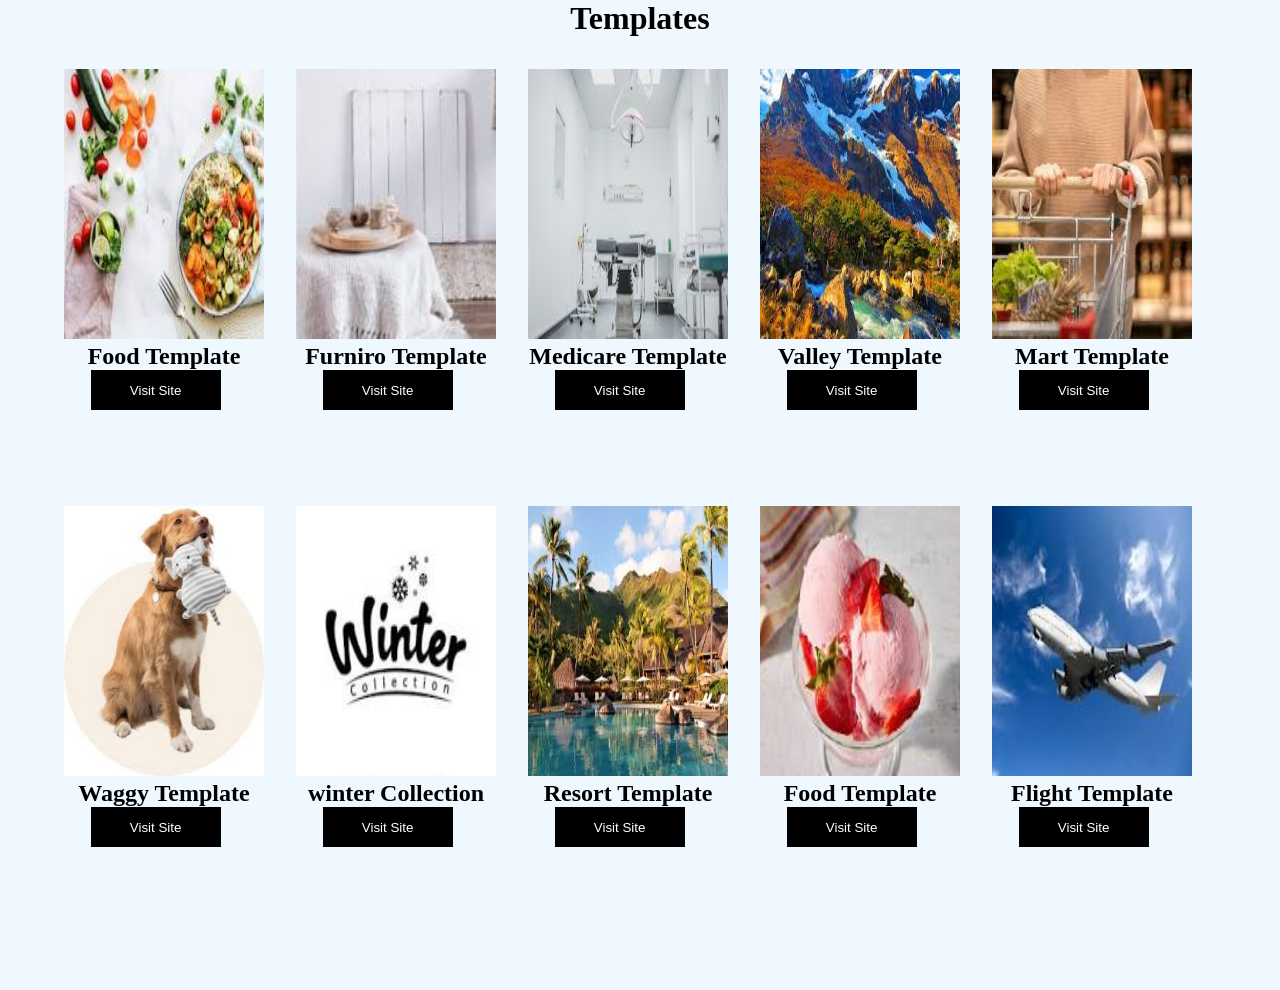
<file: index.html>
<!DOCTYPE html>
<html lang="en">
<head>
    <meta charset="UTF-8">
    <meta name="viewport" content="width=device-width, initial-scale=1.0">
    <title>TEMPLATE</title>
    <link rel="stylesheet" href="style.css">
    <link rel="stylesheet" href="media.css">
</head>
<body>
    <div class="flexbox">
        <h1>Templates</h1>
        <div class="row-one">
      <div class="cart1">
        <img src="assets/food.jpeg" alt="">
       <h2>Food Template</h2>
       <button onclick="foodPage()">Visit Site</button>
      </div>
      <div class="cart1">
        <img src="assets/furniro Furniture.jpeg" alt="">
       <h2>Furniro Template</h2>
       <button onclick="furniroPage()">Visit Site</button>
      </div>
      <div class="cart1">
        <img src="assets/medicare.jpeg" alt="">
        <h2>Medicare Template</h2>
        <button onclick="mediCarePage()">Visit Site</button>
      </div>
      <div class="cart1">
        <img src="assets/valley.jpeg" alt="">
        <h2>Valley Template</h2>
        <button onclick="valleyPage()">Visit Site</button>
      </div>
      <div class="cart1">
        <img src="assets/mart.jpeg" alt="">
        <h2>Mart Template</h2>
        <button onclick="martPage()">Visit Site</button>
      </div>
    </div>
    <div class="row-2">
      <div class="cart1">
        <img src="assets/waggy pets.jpeg" alt="">
        <h2>Waggy Template</h2>
        <button onclick="waggyPage()">Visit Site</button>
      </div>
      <div class="cart1">
        <img src="assets/winter.jpeg" alt="">
        <h2>winter Collection </h2>
        <button onclick="designPage()">Visit Site</button>
      </div>
      <div class="cart1">
        <img src="assets/resort.jpeg" alt="">
        <h2>Resort Template</h2>
        <button onclick="resortPage()">Visit Site</button>
      </div>
      <div class="cart1">
        <img src="assets/ice.jpeg" alt="">
        <h2>Food Template</h2>
        <button onclick="icePage()">Visit Site</button>
      </div>
      <div class="cart1">
        <img src="assets/airplane.jpeg" alt="">
        <h2>Flight Template</h2>
        <button onclick="flightPage()">Visit Site</button>
      </div>
    </div>
    </div>
    <script>
        function foodPage(){
            window.location.href="food/food.html"
        }
        function furniroPage(){
            window.location.href="furniro/furniro.html"
        }
        function resortPage(){
            window.location.href="resort/resort.html"
        }
        function designPage(){
            window.location.href="winter/winter.html"
        }
        function flightPage(){
            window.location.href="flight/filght.html"
        }
        function mediCarePage(){
            window.location.href="medicare/medicare.html"
        }
        function martPage(){
            window.location.href="megamart/mart.html"
        }
        function waggyPage(){
            window.location.href="wagggy/waggy.html"
        }
        function icePage(){
            window.location.href="ice-cream/ice.html"
        }
        function valleyPage(){
            window.location.href="french valley/frenchValley.html"
        }
    </script>
</body>
</html>
</file>
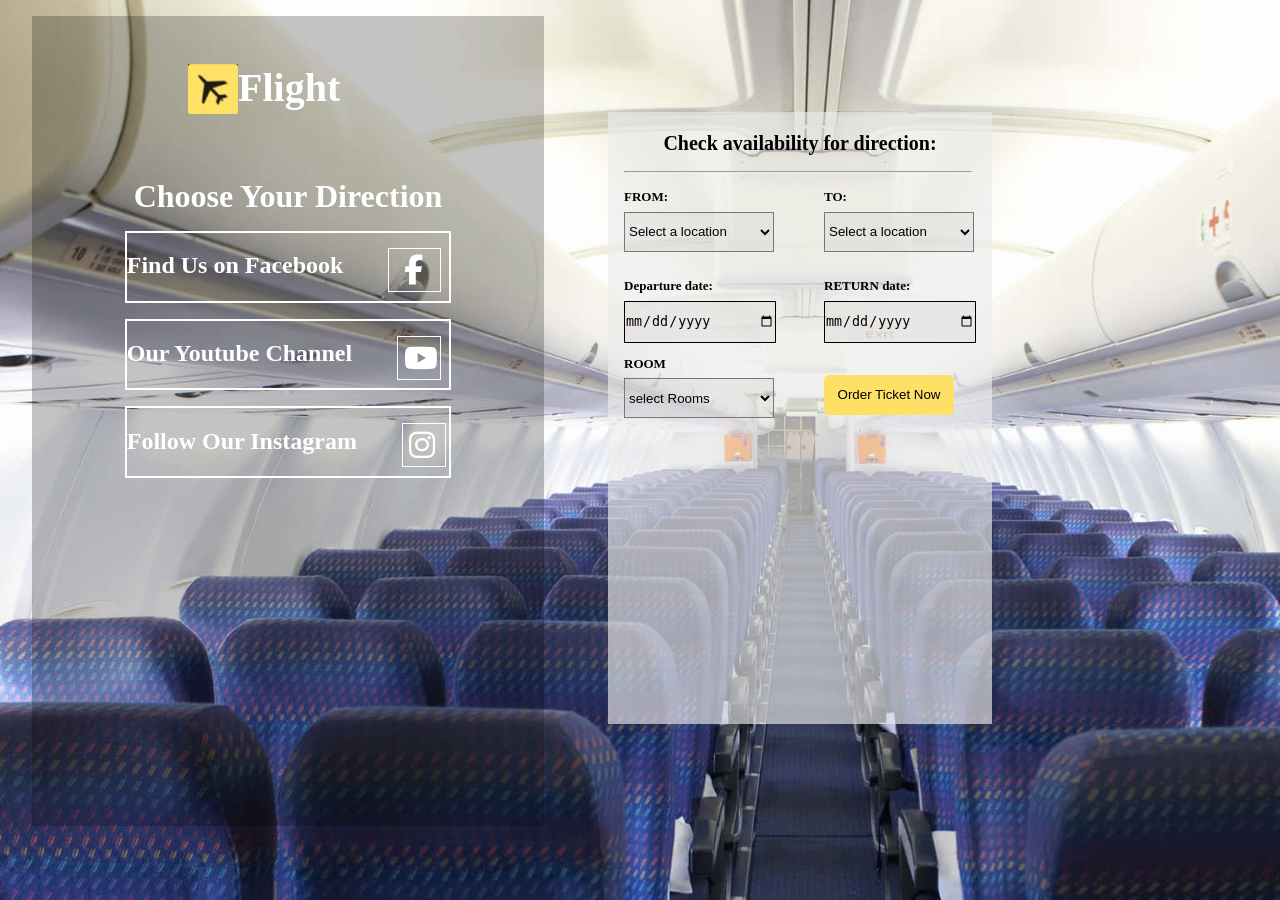
<file: flight/filght.html>
<!DOCTYPE html>
<html lang="en">
<head>
    <meta charset="UTF-8">
    <meta name="viewport" content="width=device-width, initial-scale=1.0">
    <title>Flight | Booking Page</title>
    <link rel="stylesheet" href="style/flight.css">
    <link rel="stylesheet" href="https://cdnjs.cloudflare.com/ajax/libs/font-awesome/6.7.2/css/all.min.css">
    <link rel="stylesheet" href="style/flight-media.css">
</head>
<body>
    <!-------------------------flight------------>
   <div class="flight">
    <div class="direction">
       <div class="logo">
    <img src="assets/logo.png" alt="" class="logo-pic"><span>Flight</span>
       </div>
       <div class="social">
    <h1>Choose Your Direction </h1>
       <div class="facebook">
          <h2>Find Us on Facebook</h2>
          <i class="fa-brands fa-facebook-f" style="padding-left: .5em;"></i>
       </div>
       <div class="channel">
        <h2>Our Youtube Channel </h2>
        <i class="fa-brands fa-youtube"></i>
       </div>
       <div class="insta">
        <h2>Follow Our Instagram</h2>
        <i class="fa-brands fa-instagram"></i>
       </div>
       
       </div>
    </div>
    <div class="form">
        <h5>Check availability for direction:</h5>
        <hr>
        <form>
            <div class="left">
            <h6>FROM:</h6>
           <select >
            <option>Select a location</option>
            <option>Pakistan</option>
            <option>France</option>
            <option>Dubai</option>
            <option>Turkey</option>
            <option>German</option>
            <option>Brazil</option>
            <option>Itlay</option>
            <option>Japan</option>
           </select>
           <h6>Departure date:</h6>
           <input type="date">
           <h6>ROOM</h6>
           <select>
            <option>select Rooms</option>
            <option>1</option>
            <option>2</option>
            <option>3</option>
            <option>4</option>
            <option>5</option>
            <option>6</option>
           </select>

        </div>
        <div class="right">
            <h6>TO:</h6>
            <select >
                <option>Select a location</option>
                <option>Pakistan</option>
            <option>France</option>
            <option>Dubai</option>
            <option>Turkey</option>
            <option>German</option>
            <option>Brazil</option>
            <option>Itlay</option>
            <option>Japan</option>
               </select>
               <h6>RETURN date:</h6>
               <input type="date" >
                 <button>Order Ticket Now</button>
        </div>  
        </form>

    </div>
   </div>
    
</body>
</html>
</file>
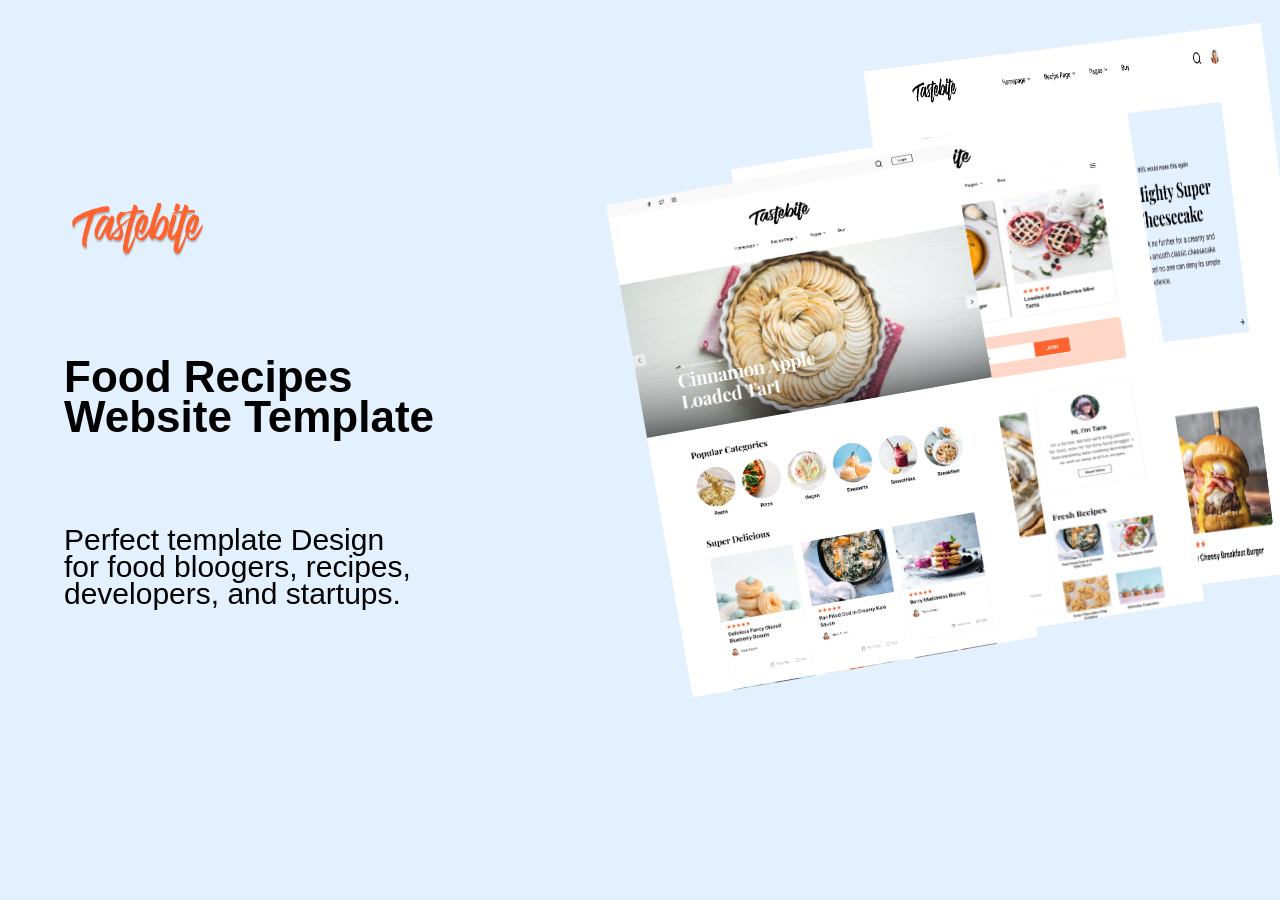
<file: food/food.html>
<!DOCTYPE html>
<html lang="en">
<head>
    <meta charset="UTF-8">
    <meta name="viewport" content="width=device-width, initial-scale=1.0">
    <title>food</title>
    <link rel="stylesheet" href="style/food.css">
    <link rel="stylesheet" href="style/food-media.css">
</head>
<body>
    <div class="main">
        <div class="info">
        <div class="logo">
            <img src="assets/tastebite.png" alt=""  id="logo">
        </div>
        <div class="heading">
           <p> <span>Food Recipes </span> Website Template</p>
        </div>
        <div class="head">
            <p class="para">Perfect template Design for food bloogers, recipes, developers, and startups.</p>
        </div>
    </div>
    <div class="images">
        <div class="pic-one">
        <img src="assets/Homepage 01 Desktop 1.png" alt=""  class="pict-one" >
    </div>
    </div>
    <div class="image-one">
        <div class="pic-two">
        <img src="assets/Homepage 02 Desktop 1.png" alt="" class="pict-two">
    </div>
    </div>
    <div class="image-two">
        <div class="pic-three">
        <img src="assets/Homepage 03 Desktop 1.png" alt="" class="pict-three">
    </div>
    </div>
    </div>
</body>
</html>
</file>
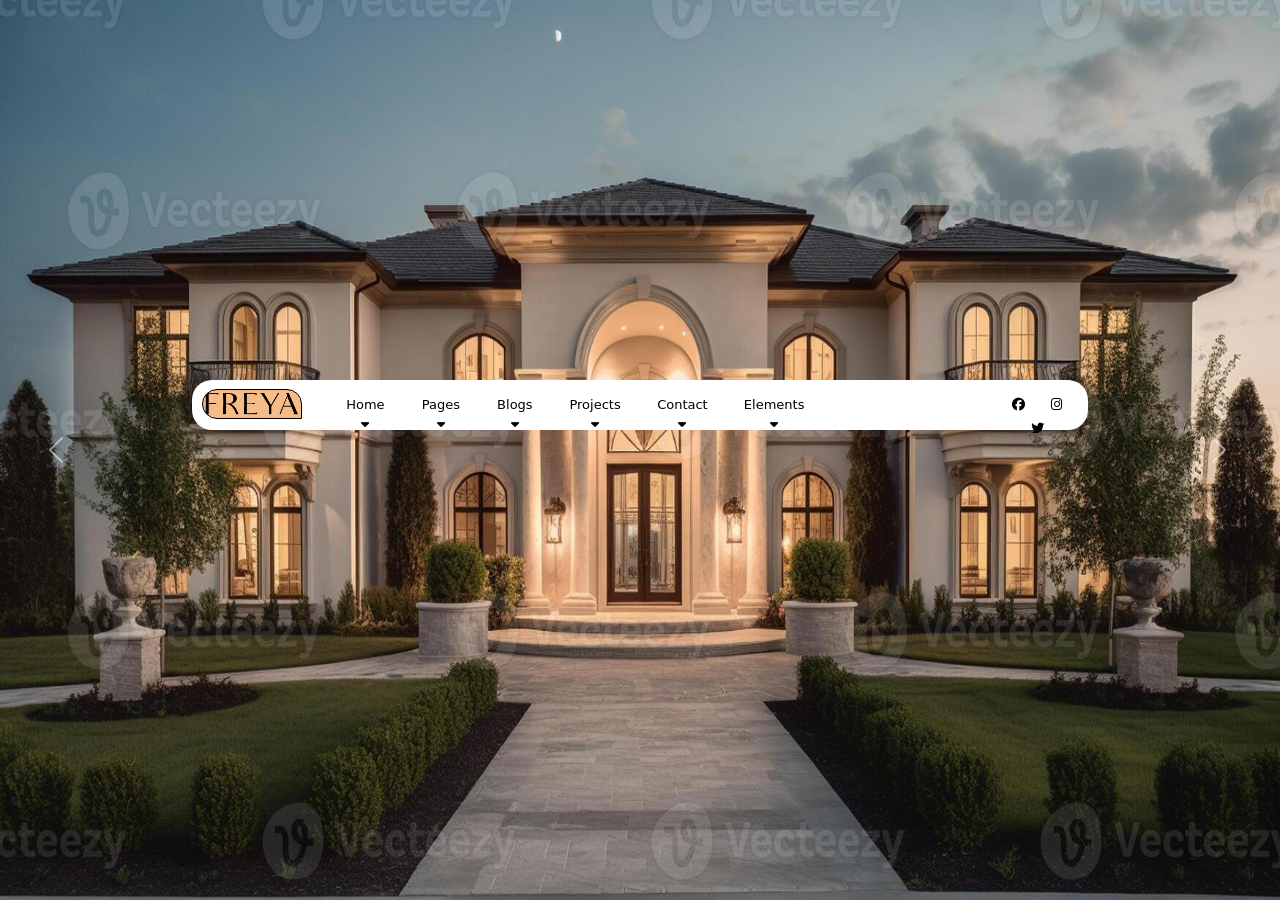
<file: french valley/frenchValley.html>
<!DOCTYPE html>
<html lang="en">
<head>
    <meta charset="UTF-8">
    <meta name="viewport" content="width=device-width, initial-scale=1.0">
    <link rel="stylesheet" href="style/valley.css">
   <link rel="stylesheet" href="style/valley-media.css">
    <link rel="stylesheet" href="https://cdnjs.cloudflare.com/ajax/libs/font-awesome/6.7.2/css/all.min.css">
    <link rel="stylesheet" href="	https://cdn.jsdelivr.net/npm/bootstrap@5.3.3/dist/css/bootstrap.min.css">
    <title>French Valley</title>
</head>
<body>
    <div id="carouselExampleCaptions" class="carousel slide" data-bs-ride="carousel" data-bs-inerval="1000">
       <div class="carousel-inner">
          <div class="carousel-item active">
            <img src="assets/apart.jpg" class="d-block " alt="...">
            <div class="carousel-caption  d-md-block">
                <div class="nav">
                    <div class="bar">
                    <img src="assets/logo-removebg-preview (1).png" alt="" class="image">
                    <ul>
                        <li><div class="dropdown">
                            <button class="dropbtn">Home<i class="fa-solid fa-caret-down"></i></button>
                            <div class="dropdown-content">
                            <a href="#">About</a>
                            <a href="#">Links</a>
                            <a href="#">Contact</a>
                            </div>
                          </div></li>
                          <li><div class="dropdown">
                            <button class="dropbtn">Pages<i class="fa-solid fa-caret-down"></i></button>
                            <div class="dropdown-content">
                            <a href="#">Link 1</a>
                            <a href="#">Link 2</a>
                            <a href="#">Link 3</a>
                            </div>
                          </div></li>
                          <li><div class="dropdown">
                            <button class="dropbtn">Blogs<i class="fa-solid fa-caret-down"></i></button>
                            <div class="dropdown-content">
                            <a href="#">Link 1</a>
                            <a href="#">Link 2</a>
                            <a href="#">Link 3</a>
                            </div>
                          </div></li>
                          <li><div class="dropdown">
                            <button class="dropbtn">Projects<i class="fa-solid fa-caret-down"></i></button>
                            <div class="dropdown-content">
                            <a href="#">Project 1</a>
                            <a href="#">Project 2</a>
                            <a href="#">Project 3</a>
                            </div>
                          </div></li>
                          <li><div class="dropdown">
                            <button class="dropbtn">Contact<i class="fa-solid fa-caret-down"></i></button>
                            <div class="dropdown-content">
                            <a href="#">Contact1</a>
                            <a href="#">Contact2</a>
                            <a href="#">Contact3</a>
                            </div>
                          </div></li>
                          <li><div class="dropdown">
                            <button class="dropbtn">Elements<i class="fa-solid fa-caret-down"></i></button>
                            <div class="dropdown-content">
                            <a href="#">buttons</a>
                            <a href="#">color</a>
                            <a href="#">Google map</a>
                            </div>
                          </div></li>
                    </ul> 
                    <div class="logos">
                        <i class="fa-brands fa-facebook" id="icon" ></i>
                        <i class="fa-brands fa-instagram" id="icon"></i>
                        <i class="fa-brands fa-twitter" id="icon"></i>
                    </div>
                </div>
                </div>
                <div class="info">
               <p>French Valley</p>
              <h1>Luxurious Apartment</h1>
              <div class="btt">
                <button class="bt">More About Freya</button>
            </div>
            </div>
            </div>
          </div>
          <div class="carousel-item">
            <img src="assets/apart2.jpg" class="d-block " alt="...">
            <div class="carousel-caption  d-md-block">
                <div class="nav">
                    <div class="bar">
                    <img src="assets/logo-removebg-preview (1).png" alt="" class="image">
                    <ul>
                        <li><div class="dropdown">
                            <button class="dropbtn">Home<i class="fa-solid fa-caret-down"></i></button>
                            <div class="dropdown-content">
                            <a href="#">About</a>
                            <a href="#">Links</a>
                            <a href="#">Contact</a>
                            </div>
                          </div></li>
                          <li><div class="dropdown">
                            <button class="dropbtn">Pages<i class="fa-solid fa-caret-down"></i></button>
                            <div class="dropdown-content">
                            <a href="#">Link 1</a>
                            <a href="#">Link 2</a>
                            <a href="#">Link 3</a>
                            </div>
                          </div></li>
                          <li><div class="dropdown">
                            <button class="dropbtn">Blogs<i class="fa-solid fa-caret-down"></i></button>
                            <div class="dropdown-content">
                            <a href="#">Link 1</a>
                            <a href="#">Link 2</a>
                            <a href="#">Link 3</a>
                            </div>
                          </div></li>
                          <li><div class="dropdown">
                            <button class="dropbtn">Projects<i class="fa-solid fa-caret-down"></i></button>
                            <div class="dropdown-content">
                            <a href="#">Project 1</a>
                            <a href="#">Project 2</a>
                            <a href="#">Project 3</a>
                            </div>
                          </div></li>
                          <li><div class="dropdown">
                            <button class="dropbtn">Contact<i class="fa-solid fa-caret-down"></i></button>
                            <div class="dropdown-content">
                            <a href="#">Contact1</a>
                            <a href="#">Contact2</a>
                            <a href="#">Contact3</a>
                            </div>
                          </div></li>
                          <li><div class="dropdown">
                            <button class="dropbtn">Elements<i class="fa-solid fa-caret-down"></i></button>
                            <div class="dropdown-content">
                            <a href="#">buttons</a>
                            <a href="#">color</a>
                            <a href="#">Google map</a>
                            </div>
                          </div></li>
                    </ul> 
                    <div class="logos">
                        <i class="fa-brands fa-facebook" id="icon" ></i>
                        <i class="fa-brands fa-instagram" id="icon"></i>
                        <i class="fa-brands fa-twitter" id="icon"></i>
                    </div>
                </div>
                </div>
                <div class="info">
                    <p>French Valley</p>
                    <h1>Luxurious Apartment</h1>
                    <div class="btt">
                        <button class="bt">More About Freya</button>
                    </div>
                  </div>
            </div>
          </div>
          <div class="carousel-item">
            <img src="assets/apart3.jpg" class="d-block " alt="...">
            <div class="carousel-caption  d-md-block">
                <div class="nav">
                    <div class="bar">
                    <img src="assets/logo-removebg-preview (1).png" alt="" class="image">
                    <ul>
                        <li><div class="dropdown">
                            <button class="dropbtn">Home<i class="fa-solid fa-caret-down"></i></button>
                            <div class="dropdown-content">
                            <a href="#">About</a>
                            <a href="#">Links</a>
                            <a href="#">Contact</a>
                            </div>
                          </div></li>
                          <li><div class="dropdown">
                            <button class="dropbtn">Pages<i class="fa-solid fa-caret-down"></i></button>
                            <div class="dropdown-content">
                            <a href="#">Link 1</a>
                            <a href="#">Link 2</a>
                            <a href="#">Link 3</a>
                            </div>
                          </div></li>
                          <li><div class="dropdown">
                            <button class="dropbtn">Blogs<i class="fa-solid fa-caret-down"></i></button>
                            <div class="dropdown-content">
                            <a href="#">Link 1</a>
                            <a href="#">Link 2</a>
                            <a href="#">Link 3</a>
                            </div>
                          </div></li>
                          <li><div class="dropdown">
                            <button class="dropbtn">Projects<i class="fa-solid fa-caret-down"></i></button>
                            <div class="dropdown-content">
                            <a href="#">Project 1</a>
                            <a href="#">Project 2</a>
                            <a href="#">Project 3</a>
                            </div>
                          </div></li>
                          <li><div class="dropdown">
                            <button class="dropbtn">Contact<i class="fa-solid fa-caret-down"></i></button>
                            <div class="dropdown-content">
                            <a href="#">Contact1</a>
                            <a href="#">Contact2</a>
                            <a href="#">Contact3</a>
                            </div>
                          </div></li>
                          <li><div class="dropdown">
                            <button class="dropbtn">Elements<i class="fa-solid fa-caret-down"></i></button>
                            <div class="dropdown-content">
                            <a href="#">buttons</a>
                            <a href="#">color</a>
                            <a href="#">Google map</a>
                            </div>
                          </div></li>
                    </ul> 
                    <div class="logos">
                        <i class="fa-brands fa-facebook" id="icon" ></i>
                        <i class="fa-brands fa-instagram" id="icon"></i>
                        <i class="fa-brands fa-twitter" id="icon"></i>
                    </div>
                </div>
                </div>
                <div class="info">
                    <p>French Valley</p>
                    <h1>Luxurious Apartment</h1>
                    <div class="btt">
                    <button class="bt">More About Freya</button>
                </div>
                  </div>
            </div>
          </div>
        </div>
        <button class="carousel-control-prev" type="button" data-bs-target="#carouselExampleCaptions" data-bs-slide="prev">
          <span class="carousel-control-prev-icon" aria-hidden="true"></span>
          <span class="visually-hidden">Previous</span>
        </button>
        <button class="carousel-control-next" type="button" data-bs-target="#carouselExampleCaptions" data-bs-slide="next">
          <span class="carousel-control-next-icon" aria-hidden="true"></span>
          <span class="visually-hidden">Next</span>
        </button>
      </div>
    
    <script src="https://cdn.jsdelivr.net/npm/@popperjs/core@2.11.8/dist/umd/popper.min.js" integrity="sha384-I7E8VVD/ismYTF4hNIPjVp/Zjvgyol6VFvRkX/vR+Vc4jQkC+hVqc2pM8ODewa9r" crossorigin="anonymous"></script>
<script src="https://cdn.jsdelivr.net/npm/bootstrap@5.3.3/dist/js/bootstrap.min.js" integrity="sha384-0pUGZvbkm6XF6gxjEnlmuGrJXVbNuzT9qBBavbLwCsOGabYfZo0T0to5eqruptLy" crossorigin="anonymous"></script>
</body>
</html>
</file>
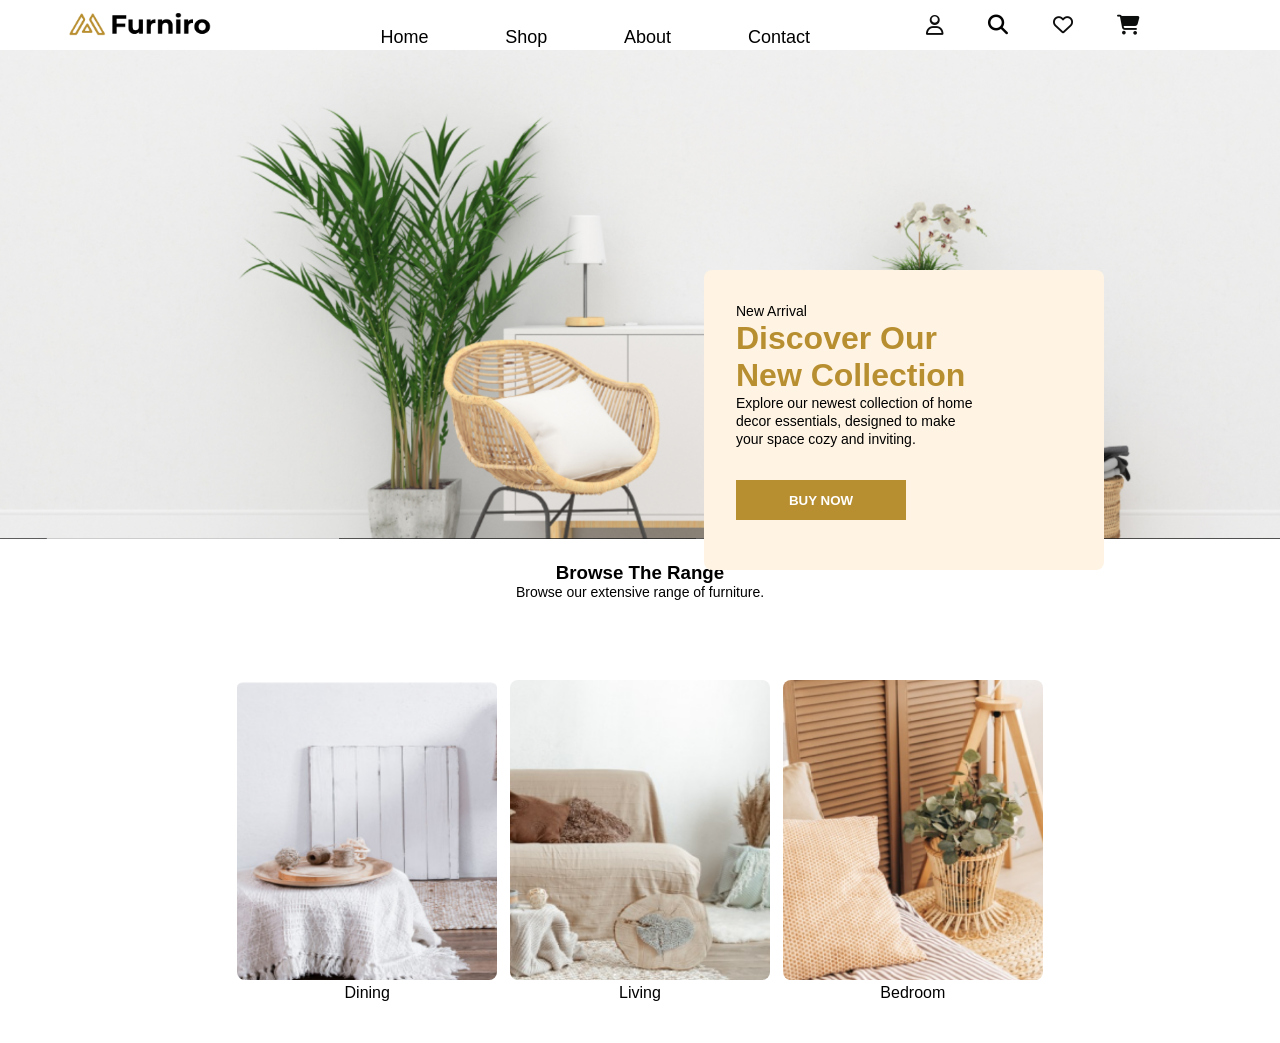
<file: furniro/furniro.html>
<!DOCTYPE html>
<html lang="en">
  <head>
    <meta charset="UTF-8" />
    <meta name="viewport" content="width=device-width, initial-scale=1.0" />
    <link
      rel="stylesheet"
      href="https://cdnjs.cloudflare.com/ajax/libs/font-awesome/6.7.2/css/all.min.css"
    />
    <link rel="stylesheet" href="style/furniro.css" />
    <link rel="stylesheet" href="style/furniro-media.css" />
    <title>Furniro</title>
  </head>
  <body>
    <div class="container">
      <div class="header">
        <div class="logo">
          <img src="assets/fr logo.png" alt="" width="150px" class="picture" />
        </div>
        <div class="navbar">
          <ul>
            <li><a href="#">Home</a></li>
            <li><a href="#">Shop</a></li>
            <li><a href="#">About</a></li>
            <li><a href="#">Contact</a></li>
          </ul>
        </div>
        <div class="icon">
          <i class="fa-regular fa-user fa-lg" style="color: #0d0d0d"></i>
          <i
            class="fa-solid fa-magnifying-glass fa-lg"
            style="color: #030303"
          ></i>
          <i class="fa-regular fa-heart fa-lg" style="color: #0d0d0d"></i>
          <i class="fa-solid fa-cart-shopping fa-lg" style="color: #0c0d0d"></i>
        </div>
      </div>
      <div class="img">
        <img src="assets/sc.png" alt="" class="bg" />
      </div>
      <div class="shop">
        <div class="info">
          <span>New Arrival</span>
          <h1>Discover Our New Collection</h1>
          <span class="collection"
            >Explore our newest collection of home decor essentials, designed to
            make your space cozy and inviting.</span
          >
          <div class="button">
            <button>Buy Now</button>
          </div>
        </div>
      </div>
      <div class="browse">
        <h3>Browse The Range</h3>
        <div class="range">
          <p>Browse our extensive range of furniture.</p>
        </div>
        <div class="things">
          <div class="table">
            <img src="assets/table.png" alt="table" class="furn" />
            <p>Dining</p>
          </div>
          <div class="dining">
            <img src="assets/living.png" alt="dining" class="furn" />
            <p>Living</p>
          </div>
          <div class="bed">
            <img src="assets/bedroom.png" alt="bedroom" class="furn" />
            <p>Bedroom</p>
          </div>
        </div>
      </div>
    </div>
  </body>
</html>
</file>
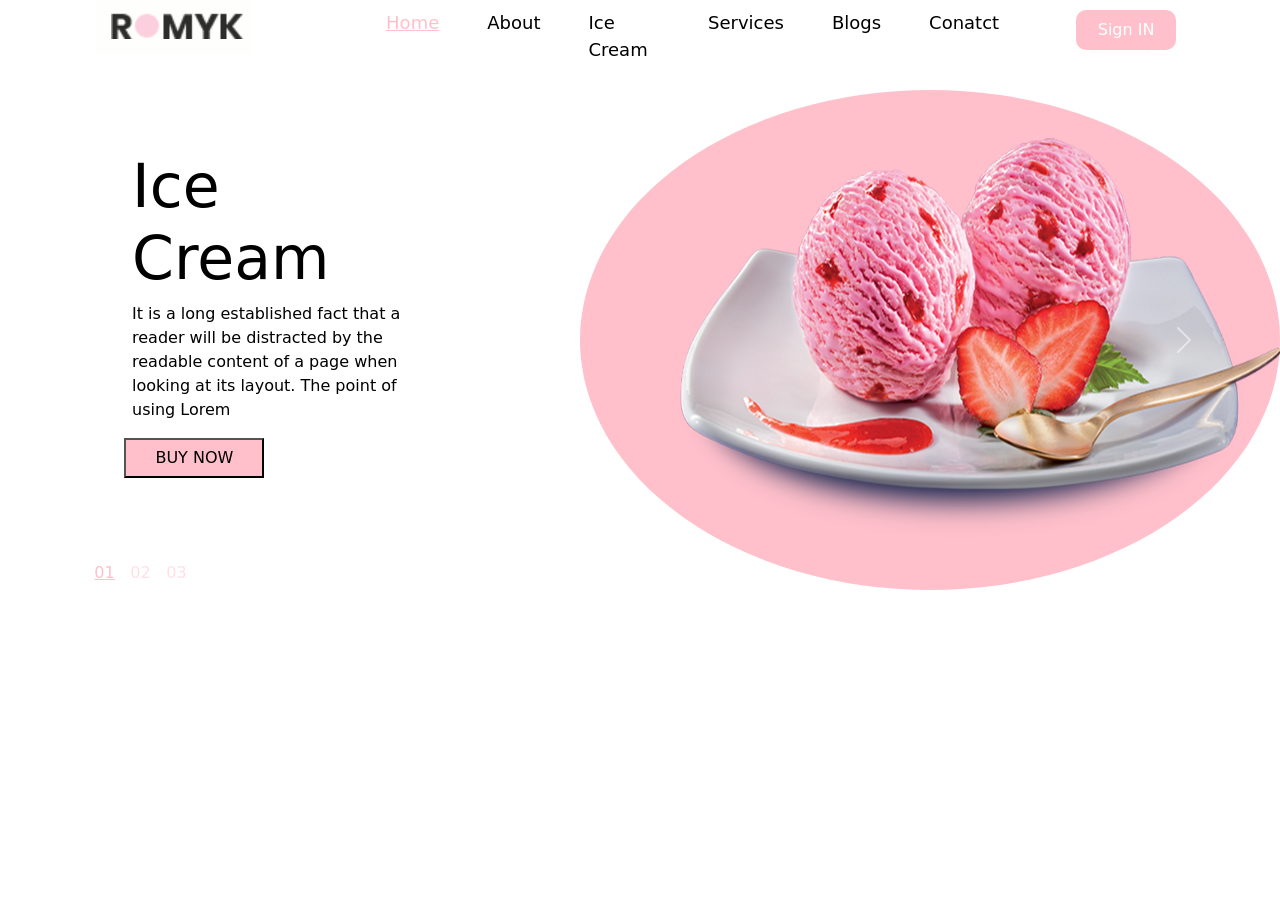
<file: ice-cream/ice.html>
<!DOCTYPE html>
<html lang="en">
<head>
    <meta charset="UTF-8">
    <meta name="viewport" content="width=device-width, initial-scale=1.0">
    <title>Ice Cream</title>
    <link rel="stylesheet" href="https://cdn.jsdelivr.net/npm/bootstrap@5.3.3/dist/css/bootstrap.min.css">
   <link rel="stylesheet" href="style/ice.css">
   <link rel="stylesheet" href="style/ice-media.css">
  
</head>
<body>
    <div class="main">
        <div class="img">
    <img src="assets/Screenshot 2025-02-03 152642.png" alt="">
</div>
<div class="nav">
    <nav>
        <ul>
            <a href="#"><li class="active">Home</li></a>
            <a href="#"><li>About</li></a>
           <a href="#"> <li>Ice Cream</li></a>
            <a href="#"><li>Services</li></a>
            <a href="#"><li>Blogs</li></a>
            <a href="#"><li>Conatct</li></a>
        </ul>
    </nav>
</div>
<div class="btn">
    <button class="butn">Sign IN</button>
</div>
<div id="mySidenav" class="sidenav">
    <a href="javascript:void(0)" class="closebtn" onclick="closeNav()">&times;</a>
    <a href="#">About</a>
    <a href="#">Services</a>
    <a href="#">Clients</a>
    <a href="#">Contact</a>
  </div>
  <span style="font-size:30px;cursor:pointer" onclick="openNav()" class="spn">&#9776;</span>
    </div>
<div class="ice">
    <div id="carouselExampleCaptions" class="carousel slide">
        <div class="carousel-indicators">
          <button type="button" id="buttn" data-bs-target="#carouselExampleCaptions" data-bs-slide-to="0" class="active" aria-current="true" aria-label="Slide 1">01</button>
          <button type="button" id="buttn" data-bs-target="#carouselExampleCaptions" data-bs-slide-to="1" aria-label="Slide 2">02</button>
          <button type="button" id="buttn" data-bs-target="#carouselExampleCaptions" data-bs-slide-to="2" aria-label="Slide 3">03</button>
        </div>
        <div class="carousel-inner">
          <div class="carousel-item active">
            <div class="image">
                <img src="assets/banner-img.png" class="d-block " alt="..." id="img">
            </div>
            <div class="carousel-caption d-md-block">
                <div class="info">
              <h5>Ice Cream</h5>
              <p>It is a long established fact that a reader will be distracted by the readable content of a page when looking at its layout. The point of using Lorem</p>
              <button class="btnnn">BUY NOW</button>
            </div>
            </div>
          </div>
          <div class="carousel-item">
            <div class="image">
            <img src="assets/banner-img.png" class="d-block " alt="..." id="img">
        </div>
            <div class="carousel-caption d-md-block">
                <div class="info">
                    <h5>Ice Cream</h5>
                   <p>It is a long established fact that a reader will be distracted by the readable content of a page when looking at its layout. The point of using Lorem</p>
                   <button class="btnnn">BUY NOW</button>
                  </div>
            </div>
          </div>
          <div class="carousel-item">
            <div class="image">
                <img src="assets/banner-img.png" class="d-block " alt="..." id="img">
            </div>
            <div class="carousel-caption d-md-block">
                <div class="info">
                    <h5>Ice Cream</h5>
                    <p>It is a long established fact that a reader will be distracted by the readable content of a page when looking at its layout. The point of using Lorem</p>
                    <button class="btnnn">BUY NOW</button>
                  </div>
            </div>
          </div>
        </div>
        <button class="carousel-control-prev" type="button" data-bs-target="#carouselExampleCaptions" data-bs-slide="prev">
          <span class="carousel-control-prev-icon" aria-hidden="true"></span>
          <span class="visually-hidden">Previous</span>
        </button>
        <button class="carousel-control-next" type="button" data-bs-target="#carouselExampleCaptions" data-bs-slide="next">
          <span class="carousel-control-next-icon" aria-hidden="true"></span>
          <span class="visually-hidden">Next</span>
        </button>
      </div>
</div>



<script>
    function openNav() {
      document.getElementById("mySidenav").style.width = "100%";
    }
    
    function closeNav() {
      document.getElementById("mySidenav").style.width = "0";
    }
    </script>
    

<script src="https://cdn.jsdelivr.net/npm/@popperjs/core@2.11.8/dist/umd/popper.min.js" integrity="sha384-I7E8VVD/ismYTF4hNIPjVp/Zjvgyol6VFvRkX/vR+Vc4jQkC+hVqc2pM8ODewa9r" crossorigin="anonymous"></script>
<script src="https://cdn.jsdelivr.net/npm/bootstrap@5.3.3/dist/js/bootstrap.min.js" integrity="sha384-0pUGZvbkm6XF6gxjEnlmuGrJXVbNuzT9qBBavbLwCsOGabYfZo0T0to5eqruptLy" crossorigin="anonymous"></script>
</body>
</html>
</file>
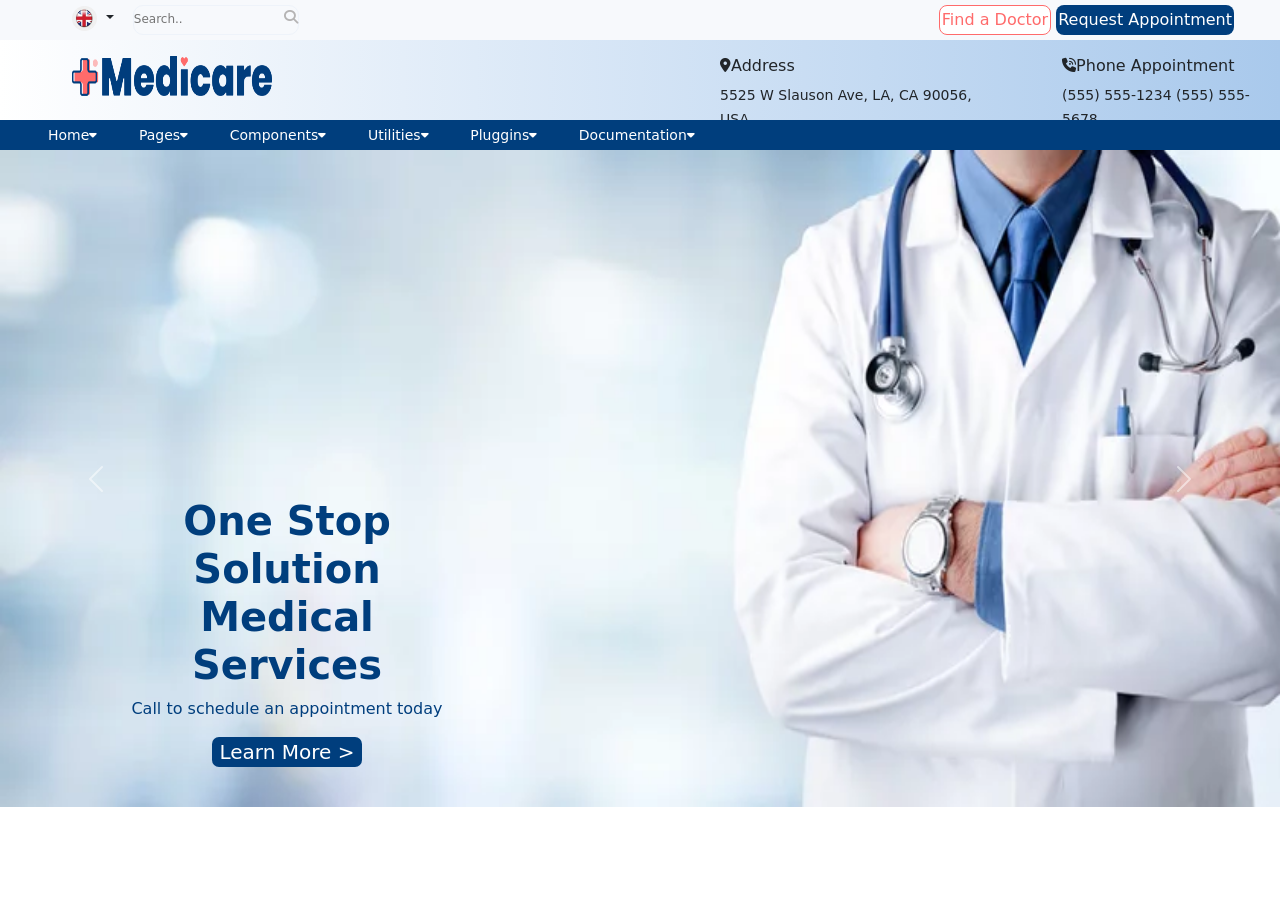
<file: medicare/medicare.html>
<!DOCTYPE html>
<html lang="en">
<head>
    <meta charset="UTF-8">
    <meta name="viewport" content="width=device-width, initial-scale=1.0">
    <link rel="stylesheet" href="https://cdnjs.cloudflare.com/ajax/libs/font-awesome/6.7.2/css/all.min.css">
    <link rel="stylesheet" href="https://cdn.jsdelivr.net/npm/bootstrap@5.3.3/dist/css/bootstrap.min.css">
    <title>Medicare Hospital</title>
    <link rel="stylesheet" href="style/medicare.css">
    <link rel="stylesheet" href="style/care-media.css">
</head>
<body>
     <!------------------------head ----------------------------->
      <div class="head">
        <!---------------------------left div ----------------------------->
        <div class="left">
        <div class="flag">
            <div class="dropdown">
                <a class="btn  dropdown-toggle" href="#" role="button" data-bs-toggle="dropdown" aria-expanded="false">
                <img id="img"  src="assets/eng.jpeg" alt="">
                </a>
                <ul class="dropdown-menu">
                  <li><a class="dropdown-item" href="#"><img  id="img" src="assets/pak.jpeg" alt="">Pakistan</a></li>
                  <li><a class="dropdown-item" href="#"><img  id="img" src="assets/turkey.jpeg" alt="">Turkey</a></li>
                  <li><a class="dropdown-item" href="#"><img  id="img" src="assets/canada.jpeg" alt="">Canada</a></li>
                </ul>
              </div>
        </div>
        <div class="input">
            <input placeholder="Search.."><i class="fa-solid fa-magnifying-glass fa-sm" style="color: rgb(181, 180, 180);"></i>
        </div>
    </div>
    <!-------------------------------right-------------------------------->
    <div class="right">
        <div class="doc">
            <button class="button"> Find a Doctor </button>
            <button class="btn2"> Request Appointment </button>
        </div>
    </div>
      </div>
      <!-----------------------------------header-------------------------------->
      <div class="header">
        <div class="logo">
            <img src="assets/logo.png" alt="" class="logo-pic">
        </div>
        <div class="detail">
        <div class="add">
            <h6> <i class="fa-solid fa-location-dot fa-sm"></i>Address</h6>
            <span>5525 W Slauson Ave,
                LA, CA 90056, USA
                </span>
        </div>
        <div class="app">
           
            <h6><i class="fa-solid fa-phone-volume fa-sm"></i>Phone Appointment</h6>
           <span>
            (555) 555-1234
            (555) 555-5678</span>
        </div>
    </div>
      </div>
      <!-----------------------------navbar ------------------------->
      <div class="navbar">
        <nav>
            <ul>
                <li><div class="dropdown">
                    <button class="dropbtn">Home<i class="fa-solid fa-caret-down fa-sm"></i></button>
                    <div class="dropdown-content">
                    <a href="#">Header Static</a>
                    <a href="#">Header Slider</a>
                    <a href="#">RTL</a>
                    </div>
                  </div></li>
                  <li><div class="dropdown">
                    <button class="dropbtn">Pages<i class="fa-solid fa-caret-down fa-sm"></i></button>
                    <div class="dropdown-content">
                    <a href="#">About</a>
                    <a href="#">Blog</a>
                    <a href="#">Blog detail</a>
                    <a href="#">Contact</a>
                    <a href="#">Starter</a>
                    </div>
                  </div></li>
                  <li><div class="dropdown">
                    <button class="dropbtn">Components<i class="fa-solid fa-caret-down fa-sm"></i></button>
                    <div class="dropdown-content">
                    <a href="#">Alerts</a>
                    <a href="#">Background</a>
                    <a href="#">Budget</a>
                    <a href="#">Cards</a>
                    </div>
                  </div></li>
                  <li><div class="dropdown">
                    <button class="dropbtn">Utilities<i class="fa-solid fa-caret-down fa-sm"></i></button>
                    <div class="dropdown-content">
                    <a href="#">Borders</a>
                    <a href="#">Colors</a>
                    <a href="#">Icons</a>
                    <a href="#">Dispaly</a>
                    <a href="#">Embed</a>
                    </div>
                  </div></li>
                  <li><div class="dropdown">
                    <button class="dropbtn">Pluggins<i class="fa-solid fa-caret-down fa-sm"></i></button>
                    <div class="dropdown-content">
                    <a href="#">Accordian</a>
                    <a href="#">Countup</a>
                    <a href="#">Flexslider</a>
                    </div>
                  </div></li>
                  <li><div class="dropdown">
                    <button class="dropbtn">Documentation<i class="fa-solid fa-caret-down fa-sm"></i></button>
                    <div class="dropdown-content">
                    <a href="#">File Structure</a>
                    <a href="#">Chain log</a>
                    <a href="#">Customization</a>
                    </div>
                  </div></li>
            </ul>
        </nav>
      </div>
      <div id="carouselExampleCaptions" class="carousel slide">
        <div class="carousel-inner">
          <div class="carousel-item active">
            <img src="assets/bg1.webp" class="d-block" alt="..." id="pict">
            <div class="carousel-caption">
              <div class="info">
              <h1>One Stop Solution Medical Services</h1>
              <p>Call to schedule an appointment today</p>
              <button class="bttn">Learn More ></button>
            </div>
            </div>
          </div>
          <div class="carousel-item">
            <img src="assets/bg2.jpg" class="d-block" alt="..." id="pict">
            <div class="carousel-caption ">
              <div class="info-one">
                <h1>Small injuries may lead to a big problem</h1>
                <p>Call to schedule an appointment today</p>
                <button class="bttn">Learn More ></button>
              </div>
            </div>
          </div>
        </div>
        <button class="carousel-control-prev" type="button" data-bs-target="#carouselExampleCaptions" data-bs-slide="prev">
          <span class="carousel-control-prev-icon" aria-hidden="true"></span>
          <span class="visually-hidden">Previous</span>
        </button>
        <button class="carousel-control-next" type="button" data-bs-target="#carouselExampleCaptions" data-bs-slide="next">
          <span class="carousel-control-next-icon" aria-hidden="true"></span>
          <span class="visually-hidden">Next</span>
        </button>
      </div>

      <script src="https://cdn.jsdelivr.net/npm/@popperjs/core@2.11.8/dist/umd/popper.min.js" integrity="sha384-I7E8VVD/ismYTF4hNIPjVp/Zjvgyol6VFvRkX/vR+Vc4jQkC+hVqc2pM8ODewa9r" crossorigin="anonymous"></script>
<script src="https://cdn.jsdelivr.net/npm/bootstrap@5.3.3/dist/js/bootstrap.min.js" integrity="sha384-0pUGZvbkm6XF6gxjEnlmuGrJXVbNuzT9qBBavbLwCsOGabYfZo0T0to5eqruptLy" crossorigin="anonymous"></script>
</body>
</html>
</file>
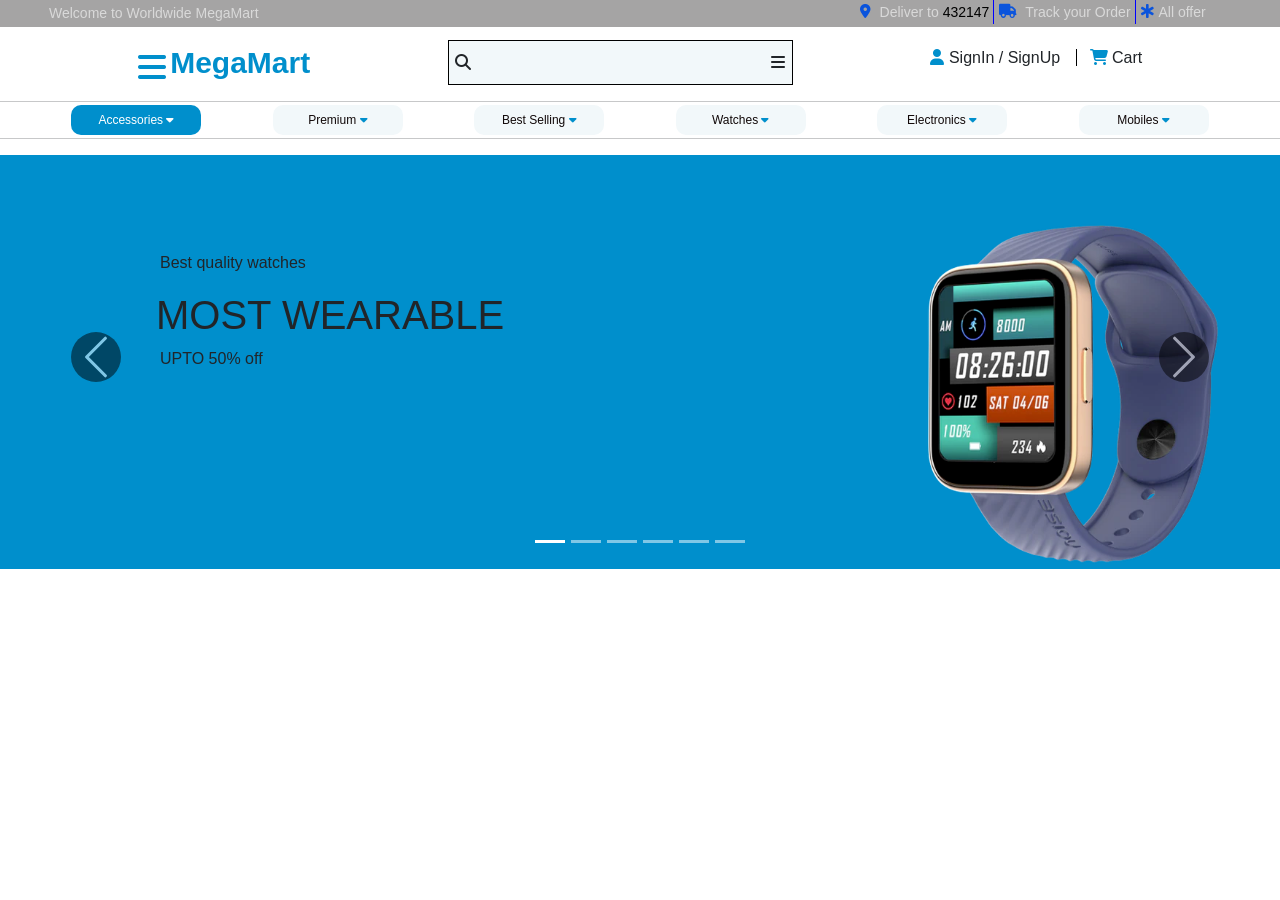
<file: megamart/mart.html>
<!DOCTYPE html>
<html lang="en">
<head>
    <meta charset="UTF-8">
    <meta name="viewport" content="width=device-width, initial-scale=1.0">
    <link rel="stylesheet" href="https://cdn.jsdelivr.net/npm/bootstrap@5.3.3/dist/css/bootstrap.min.css">
    <link rel="stylesheet" href="	https://cdn.jsdelivr.net/npm/bootstrap@5.3.3/dist/js/bootstrap.bundle.min.js">
    <link rel="stylesheet" href="https://cdnjs.cloudflare.com/ajax/libs/font-awesome/6.7.2/css/all.min.css">
    <link rel="stylesheet" href="style/mart.css">
    <link rel="stylesheet" href="style/mart-media.css">
    <title>MegaMart | Online Shopping Store</title>
</head>
<body>
  <!----------------------------main -------------------------------------------->
    <div class="main">
      <!-----------------------------------------------head----------------------->
        <div class="head">
          <!-----------------------------------logo-------------------------->
            <div class="left">
          <p>Welcome to Worldwide MegaMart</p>
            </div>
            <!--------------------------------icons-------------------------->
            <div class="right">
                <i class="fa-solid fa-location-dot fa-sm" style="color: #0b54dc;"></i>
                <span class="tex"> Deliver to <span class="no">432147</span></span>
                <i class="fa-solid fa-truck fa-sm" style="color: #0b54dc;"></i>
                <span class="tex"> Track your Order</span>
                <i class="fa-solid fa-star-of-life fa-sm" style="color: #0b54dc;"></i>
                <span class="offer"> All offer</span>
            </div>
        </div>
        <!--------------------pre-header--------------------------------------->
        <div class="pre-header">
        <div class="header">
            <div class="logo">
                <i  class="fa-solid fa-bars fa-2xl" style="color: #008fcc;" id="logo"></i>
                <span class="heading">MegaMart</span>
            </div>
            <div class="nav">
                <div class="navbar">
                <i class="fa-solid fa-magnifying-glass"></i>
                <input type="text">
                <i class="fa-solid fa-bars"></i>
            </div>
            </div>
            <div class="page">
                <i class="fa-solid fa-user " style="color: #008fcc;"></i>
                <span class="sign">SignIn / SignUp</span>&ensp;
                <i class="fa-solid fa-shopping-cart" style="color: #008fcc;"></i>
                <span class="cart">Cart</span>
            </div>
            </div>
  <hr>
    </div>
    <!-------------------------------------post-navbar-------------------->
    <div class="post-navbar">
        <div class="dropdown">
          <!---------------------------------Groceries------------------------->
            <button class="dropbtn-active">Accessories <i class="fa-solid fa-caret-down " style="color: #fcfdfd;"></i></button>
            <div class="dropdown-content">
              <a href="#">Mobiles</a>
              <a href="#">Electronics</a>
              <a href="#">Watches</a>
             
            </div>
          </div>
          <div class="dropdown">
            <!---------------------------premium--------------------->
            <button class="dropbtn">Premium  <i class="fa-solid fa-caret-down " style="color: #008fcc;"></i></button>
            <div class="dropdown-content">
              <a href="#">Mobiles</a>
              <a href="#">Electronics</a>
              <a href="#">Watches</a>
            </div>
          </div>
          <div class="dropdown">
            <!----------------------------------home and kitchen------------------------>
            <button class="dropbtn">Best Selling <i class="fa-solid fa-caret-down " style="color: #008fcc;"></i></button>
            <div class="dropdown-content">
              <a href="#">Samsung</a>
              <a href="#">Watches</a>
              <a href="#">Mobile</a>
            </div>
          </div>
          <div class="dropdown">
            <!--------------------------fashion------------------------------------------->
            <button class="dropbtn">Watches <i class="fa-solid fa-caret-down " style="color: #008fcc;"></i></button>
            <div class="dropdown-content">
              <a href="#">Elegant</a>
              <a href="#">Smart watch</a>
              <a href="#">Best Selling</a>
            </div>
          </div>
          <div class="dropdown">
            <!--------------------------electronics-------------------------------->
            <button class="dropbtn">Electronics <i class="fa-solid fa-caret-down " style="color: #008fcc;"></i></button>
            <div class="dropdown-content">
              <a href="#">Accessories</a>
              <a href="#">Mobiles</a>
              <a href="#">And more</a>
            </div>
          </div>
          <div class="dropdown">
            <!----------------------------------beauty---------------------------------->
            <button class="dropbtn">Mobiles <i class="fa-solid fa-caret-down " style="color: #008fcc;"></i></button>
            <div class="dropdown-content">
              <a href="#">Apple</a>
              <a href="#">Redmi</a>
              <a href="#">Samsung</a>
            </div>
          </div>
    </div>
    <hr>
      <!-- -------------------------------- -->
      <div id="carouselExampleIndicators" class="carousel slide" data-bs-ride="carousel" data-bs-interval="2000">
      <!-- <div id="carouselExampleIndicators" class="carousel slide"> -->
        <div class="carousel-indicators">
          <!------------------------------buttons------------------------------->
          <button type="button" data-bs-target="#carouselExampleIndicators" data-bs-slide-to="0" class="active" aria-current="true" aria-label="Slide 1"></button>
          <button type="button" data-bs-target="#carouselExampleIndicators" data-bs-slide-to="1" aria-label="Slide 2"></button>
          <button type="button" data-bs-target="#carouselExampleIndicators" data-bs-slide-to="2" aria-label="Slide 3"></button>
          <button type="button" data-bs-target="#carouselExampleIndicators" data-bs-slide-to="3" aria-label="Slide 4"></button>
          <button type="button" data-bs-target="#carouselExampleIndicators" data-bs-slide-to="4" aria-label="Slide 5"></button>
          <button type="button" data-bs-target="#carouselExampleIndicators" data-bs-slide-to="5" aria-label="Slide 6"></button>
        </div>
        <div class="carousel-inner">
          <!-----------------------------image1---------------------------------->
          <div class="carousel-item active">
            <img src="assets/image 2.png" class="d-block" alt="..."   id="image">
            <p class="para">Best quality watches</p>
            <h1 >MOST WEARABLE</h1>
            <span class="sale" >UPTO 50% off</span>
          </div>
          <div class="carousel-item" >
            <!-----------------------------image2----------------------->
            <img src="assets/image 9 (1).png" class="d-block" alt="..." id="image">
            <p class="para">Best quality Mobiles</p>
            <h1 >XIAOMI 11i</h1>
            <span class="sale" >UPTO 50% off</span>
          </div>
          <div class="carousel-item">
            <!------------------------------image3---------------------------->
            <img src="assets/image 3 (1).png" class="d-block" alt="..."  id="image">
            <p class="para">Best quality Mobiles</p>
            <h1 >MOST WEARABLE</h1>
            <span class="sale" >UPTO 50% off</span>
          </div>
          <div class="carousel-item" >
         <!------------------------------image4---------------------------->
            <img src="assets/image 9 (1).png" class="d-block" alt="..."   id="image">
            <p class="para">Best quality Mobile</p>
            <h1 >BEST SELLER MOBILE</h1>
            <span class="sale" >UPTO 10% off</span>
          </div>
          <div class="carousel-item">
          <!------------------------------image5---------------------------->
            <img src="assets/image 3 (1).png" class="d-block" alt="..."  id="image">
            <p  class="para">Best quality Moblies</p>
            <h1 >Samsung galaxy</h1>
            <span class="sale" >UPTO 20% off</span>
          </div>
        </div>
        <button class="carousel-control-prev" type="button" data-bs-target="#carouselExampleIndicators" data-bs-slide="prev">
          <span class="carousel-control-prev-icon" aria-hidden="true"></span>
          <span class="visually-hidden">Previous</span>
        </button>
        <button class="carousel-control-next" type="button" data-bs-target="#carouselExampleIndicators" data-bs-slide="next">
          <span class="carousel-control-next-icon" aria-hidden="true" ></span>
          <span class="visually-hidden">Next</span>
        </button>
      </div>
       </div>
       <script src="https://cdn.jsdelivr.net/npm/bootstrap@5.3.3/dist/js/bootstrap.bundle.min.js" integrity="sha384-YvpcrYf0tY3lHB60NNkmXc5s9fDVZLESaAA55NDzOxhy9GkcIdslK1eN7N6jIeHz" crossorigin="anonymous"></script>
</body>

</html>
</file>
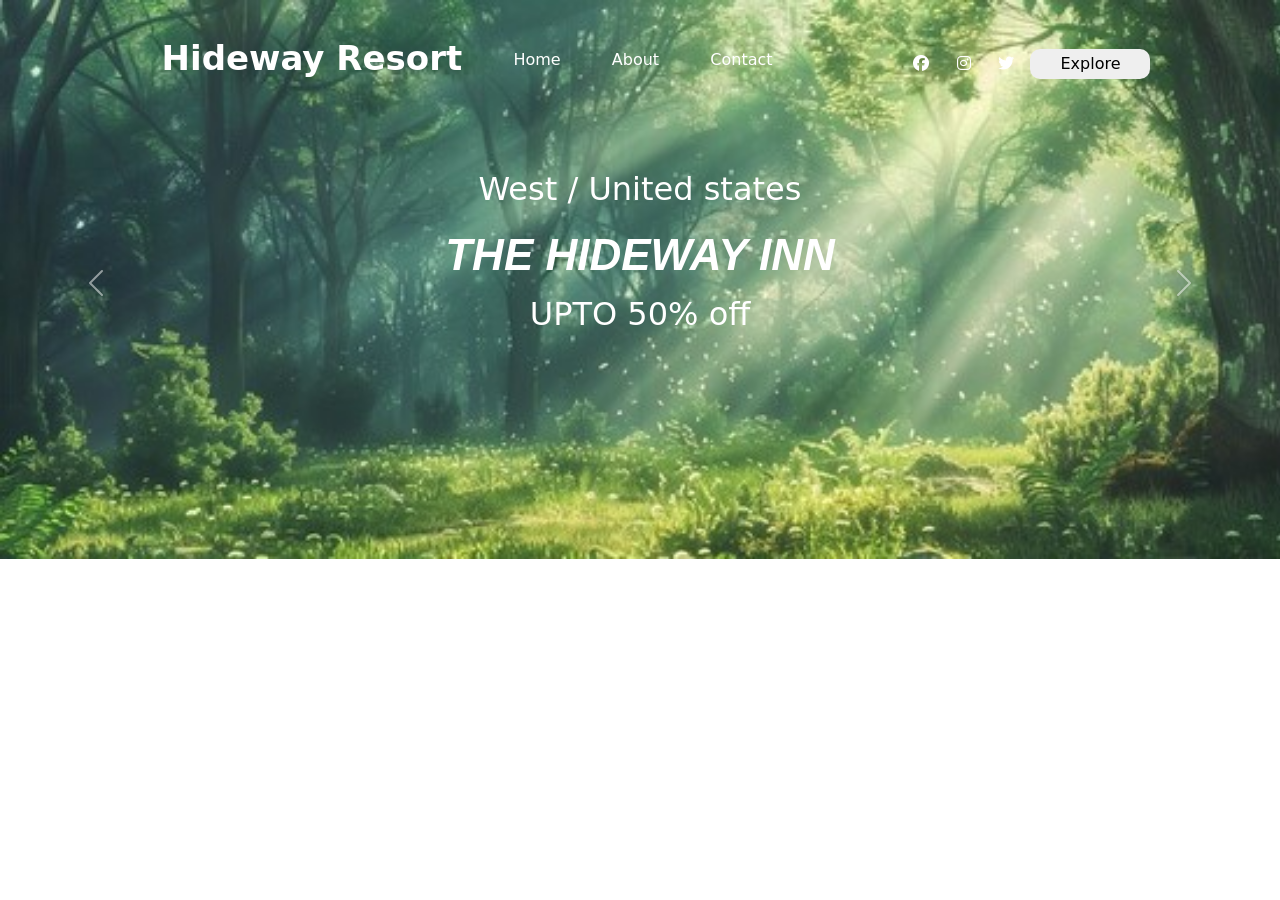
<file: resort/resort.html>
<!DOCTYPE html>
<html lang="en">
<head>
    <meta charset="UTF-8">
    <meta name="viewport" content="width=device-width, initial-scale=1.0">
    <link rel="stylesheet" href="https://cdn.jsdelivr.net/npm/bootstrap@5.3.3/dist/css/bootstrap.min.css">
    <link rel="stylesheet" href="	https://cdn.jsdelivr.net/npm/bootstrap@5.3.3/dist/js/bootstrap.bundle.min.js">
    <link rel="stylesheet" href="style/resort.css">
     <link rel="stylesheet" href="style/resort-media.css">
    <link rel="stylesheet" href="https://cdnjs.cloudflare.com/ajax/libs/font-awesome/6.7.2/css/all.min.css">
    <title>Hideway Resort</title>
    
</head>
<body>
   <div class="main">
     <div class="navbar">
        <nav>
            <ul>
                <h3>Hideway Resort</h3>
                <li>Home</li>
                <li>About</li>
                <li>Contact</li>
            </ul>
        </nav>
     </div>
     <div class="icons">
        <i class="fa-brands fa-facebook"></i>
        <i class="fa-brands fa-instagram"></i>
        <i class="fa-brands fa-twitter"></i>  
        <button class="explore">Explore</button>  
     </div>
    </div>
    <div id="carouselExampleIndicators" class="carousel slide" data-bs-ride="carousel" data-bs-interval="2000">
        <div class="carousel-inner">
          <div class="carousel-item active" style="background-color: transparent;">
            <p >West / United states</p>
            <h1>THE HIDEWAY INN</h1>
            <p>UPTO 50% off</p>
          </div>
          <div class="carousel-item" style="background-color: transparent;">
            <p >West / United states</p>
            <h1>LIVE WONDERFULL LIFE</h1>
            <p>UPTO 50% off</p>
          </div>
          <div class="carousel-item" style="background-color:transparent;">
            <p >West / United states</p>
            <h1>PERFECT VACATION PLACE</h1>
            <p>UPTO 50% off</p>
          </div>
        </div>
        <button class="carousel-control-prev" type="button" data-bs-target="#carouselExampleIndicators" data-bs-slide="prev">
          <span class="carousel-control-prev-icon" aria-hidden="true" style="margin-top:-2em; color:rgb(248, 246, 246);"></span>
          <span class="visually-hidden">Previous</span>
        </button>
        <button class="carousel-control-next" type="button" data-bs-target="#carouselExampleIndicators" data-bs-slide="next">
          <span class="carousel-control-next-icon" aria-hidden="true" style="margin-top: -2em;  color:rgb(249, 246, 246);"></span>
          <span class="visually-hidden">Next</span>
        </button>
      </div>
       </div>
    <script src="https://cdn.jsdelivr.net/npm/bootstrap@5.3.3/dist/js/bootstrap.bundle.min.js" integrity="sha384-YvpcrYf0tY3lHB60NNkmXc5s9fDVZLESaAA55NDzOxhy9GkcIdslK1eN7N6jIeHz" crossorigin="anonymous"></script>
    
</body>
</html>
</file>
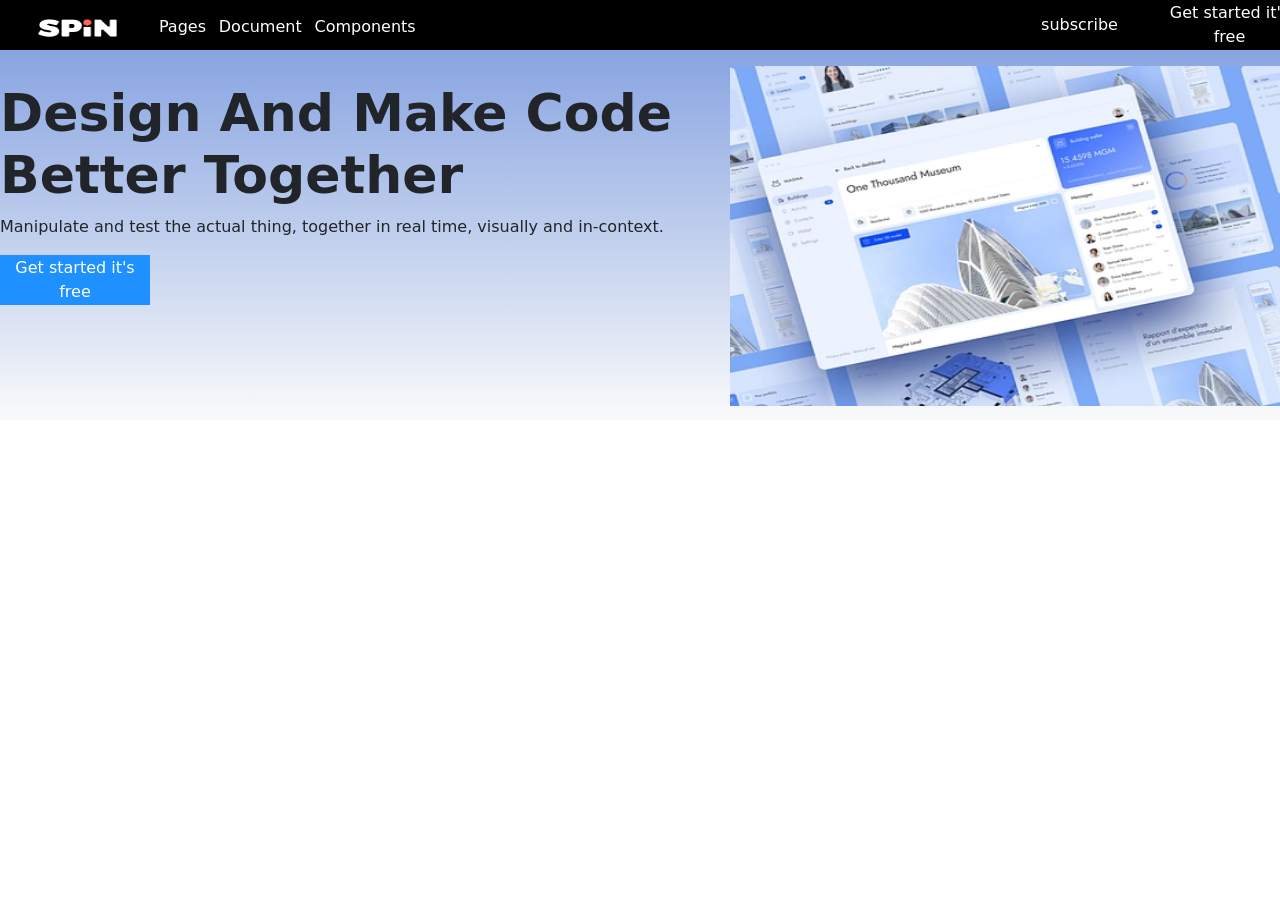
<file: spin/spin.html>
<!DOCTYPE html>
<html lang="en">
<head>
    <meta charset="UTF-8">
    <meta name="viewport" content="width=device-width, initial-scale=1.0">
    <link rel="stylesheet" href="	https://cdn.jsdelivr.net/npm/bootstrap@5.3.3/dist/css/bootstrap.min.css">
    <link rel="stylesheet" href="style/spin.css">
    <link rel="stylesheet" href="style/spin-media.css">
    <title>Document</title>
</head>
<body>
    <div class="main">
        <div class="header">
          <div class="nav">         
               <div class="navbar">
                <div id="mySidenav" class="sidenav">
                  <a href="javascript:void(0)" class="closebtn" onclick="closeNav()">&times;</a>
                  <a href="#">Pages</a>
                  <a href="#">Document</a>
                  <a href="#">Components</a>
                </div>
                <span style="font-size:30px;cursor:pointer" class="spn" onclick="openNav()">&#9776;</span>
                
                <div class="img">
                 <img src="assets/logo.png" alt="">
                </div>
                 <div class="item">
                    <ul>
                        <li>Pages</li>
                        <li>Document</li>
                        <li>Components</li>
                    </ul>
                 </div>
            </div>
            <div class="right">
            <div class="sub">
             <button class="btn1">subscribe</button>
            </div>
            <div class="get">
              <button class="btn2">Get started <span>it's free</span></button>
            </div>

        </div>
      </div>
         <div class="info">
          <div class="build">
            <h1>Design And
              Make
               Code Better Together</h1>
            <p>Manipulate and test the actual thing, together in real time, visually and in-context.</p>
            <button class="btn3">Get started <span>it's free</span></button>
          </div>
          <div class="image">
             <img src="assets/bg.webp" alt="" class="pict">
          </div>
         </div>
        </div>
    </div>
    
   
    <script>
      function openNav() {
        document.getElementById("mySidenav").style.width = "250px";
      }
      
      function closeNav() {
        document.getElementById("mySidenav").style.width = "0";
      }
      </script>
    
    <script src="https://cdn.jsdelivr.net/npm/@popperjs/core@2.11.8/dist/umd/popper.min.js" integrity="sha384-I7E8VVD/ismYTF4hNIPjVp/Zjvgyol6VFvRkX/vR+Vc4jQkC+hVqc2pM8ODewa9r" crossorigin="anonymous"></script>
<script src="https://cdn.jsdelivr.net/npm/bootstrap@5.3.3/dist/js/bootstrap.min.js" integrity="sha384-0pUGZvbkm6XF6gxjEnlmuGrJXVbNuzT9qBBavbLwCsOGabYfZo0T0to5eqruptLy" crossorigin="anonymous"></script>
</body>
</html>
</file>
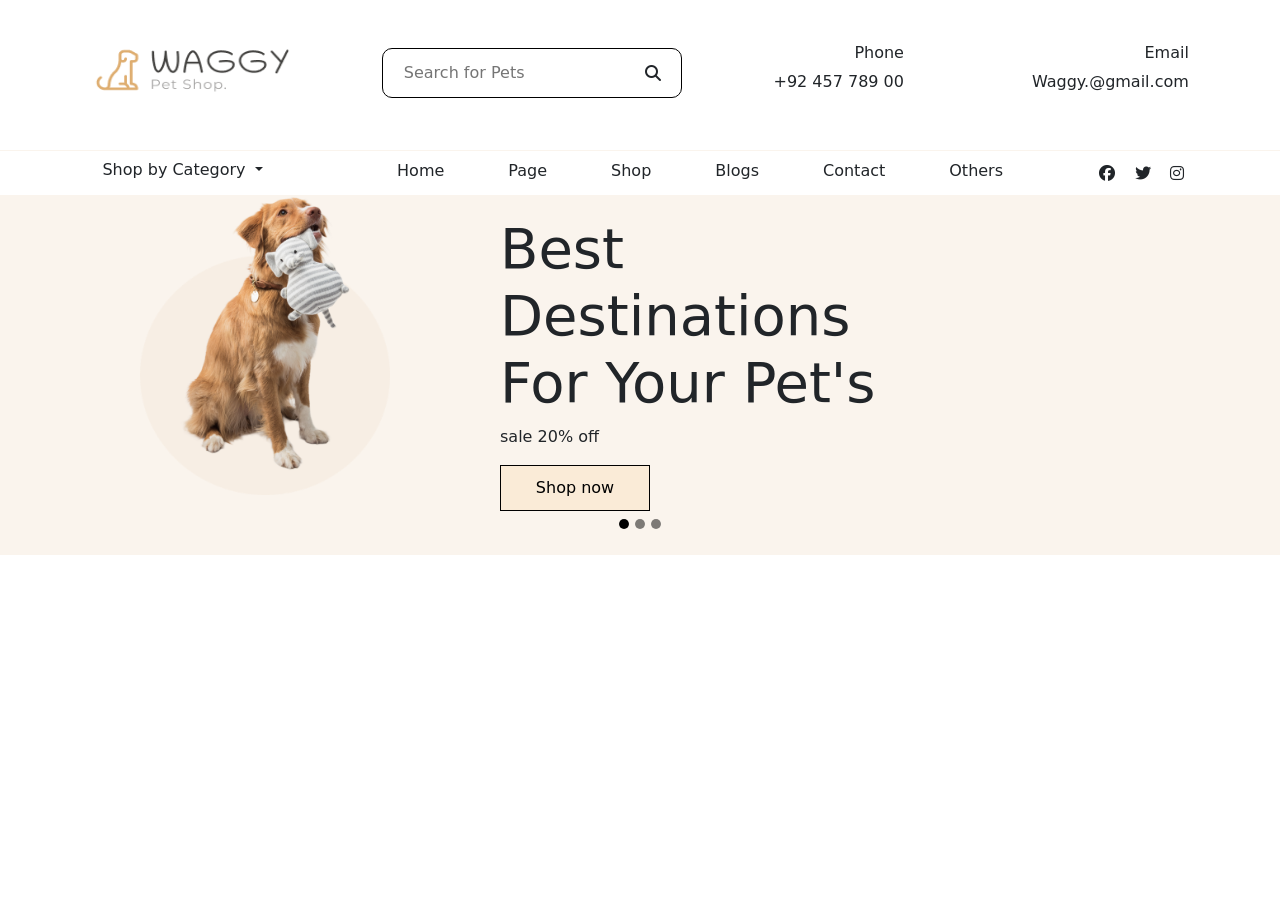
<file: wagggy/waggy.html>
<!DOCTYPE html>
<html lang="en">
<head>
    <meta charset="UTF-8">
    <meta name="viewport" content="width=device-width, initial-scale=1.0">
    <link rel="stylesheet" href="https://cdnjs.cloudflare.com/ajax/libs/font-awesome/6.7.2/css/all.min.css">
    <link rel="stylesheet" href="https://cdn.jsdelivr.net/npm/bootstrap@5.3.3/dist/css/bootstrap.min.css">
    <link rel="stylesheet" href="style/waggy.css">
    <link rel="stylesheet" href="style/waggy-media.css">
    <title>Waggy Pet Shop</title>
</head>
<body>
    <div class="header">
        <div class="img">
             <img src="assets/logo.png" alt="">
        </div>
        <div class="input">
            <input type="text" name="" placeholder="Search for Pets">
            <i class="fa-solid fa-magnifying-glass" id="logo"></i>
        </div>
        <div class="sp">
            <div class="phone">
                <h6>Phone</h6>
                <span>+92 457 789 00</span>
            </div>
            <div class="email">
                <h6>Email</h6>
                <span>Waggy.@gmail.com</span>
            </div>
        </div>

    </div>
    <div class="nav">
        <div class="dropdown">
            <button class="btn  dropdown-toggle" type="button" data-bs-toggle="dropdown" aria-expanded="false">
              Shop by Category
            </button>
            <ul class="dropdown-menu">
              <li><a class="dropdown-item" href="#">Food</a></li>
              <li><a class="dropdown-item" href="#">Clothes</a></li>
              <li><a class="dropdown-item" href="#">Pets</a></li>
              <li><a class="dropdown-item" href="#">cats</a></li>
              <li><a class="dropdown-item" href="#">dogs</a></li>
            </ul>
          </div>
          <div class="navbar">
      <ul>
        <li>Home</li>
        <li>Page</li>
        <li>Shop</li>
        <li>Blogs</li>
        <li>Contact</li>
        <li>Others</li>
      </ul>
          </div>
          <div class="logos">
          <i class="fa-brands fa-facebook" id="logos"></i>
            <i class="fa-brands fa-twitter"  id="logos"></i>
            <i class="fa-brands fa-instagram" id="logos" ></i>
          </div>
    </div>
    <div id="carouselExampleIndicators" class="carousel slide">
        <div class="carousel-indicators">
          <button type="button" data-bs-target="#carouselExampleIndicators" data-bs-slide-to="0" class="active" aria-current="true" aria-label="Slide 1" style="border-radius: 50%; height: 10px; width: 10px; background-color: black;"></button>
          <button type="button" data-bs-target="#carouselExampleIndicators" data-bs-slide-to="1" aria-label="Slide 2" style="border-radius: 50%; height: 10px; width: 10px; background-color: black;"></button>
          <button type="button" data-bs-target="#carouselExampleIndicators" data-bs-slide-to="2" aria-label="Slide 3" style="border-radius: 50%; height: 10px; width: 10px; background-color: black;"></button>
        </div>
        <div class="carousel-inner">
          <div class="carousel-item active">
            <img src="assets/banner-img.png" class="d-block " alt="..." id="image">
            <div class="info">
            <h1>Best Destinations For Your Pet's</h1>
            <p>sale 20% off</p>
            <button class="btn2">Shop now</button>
        </div>
          </div>
          <div class="carousel-item">
            <img src="assets/banner-img3.png" class="d-block " alt="..." id="image">
           <div class="info">
            <h1>Best Destinations For Your Pet's</h1>
            <p>sale 20% off</p>
            <button class="btn2">Shop now</button>
        </div>
          </div>
          <div class="carousel-item">
            <img src="assets/banner-img4.png" class="d-block " alt="..." id="image">
            <div class="info">
            <h1>Best Destinations For Your Pet's</h1>
            <p>sale 20% off</p>
            <button class="btn2">Shop now</button>
        </div>
          </div>
        </div>
        <!-- <button class="carousel-control-prev" type="button" data-bs-target="#carouselExampleIndicators" data-bs-slide="prev">
          <span class="carousel-control-prev-icon" aria-hidden="true" ></span>
          <span class="visually-hidden">Previous</span>
        </button>
        <button class="carousel-control-next" type="button" data-bs-target="#carouselExampleIndicators" data-bs-slide="next" >
          <span class="carousel-control-next-icon" aria-hidden="true" ></span>
          <span class="visually-hidden" >Next</span>
        </button> -->
      </div>
  

    <script src="https://cdn.jsdelivr.net/npm/@popperjs/core@2.11.8/dist/umd/popper.min.js" integrity="sha384-I7E8VVD/ismYTF4hNIPjVp/Zjvgyol6VFvRkX/vR+Vc4jQkC+hVqc2pM8ODewa9r" crossorigin="anonymous"></script>
<script src="https://cdn.jsdelivr.net/npm/bootstrap@5.3.3/dist/js/bootstrap.min.js" integrity="sha384-0pUGZvbkm6XF6gxjEnlmuGrJXVbNuzT9qBBavbLwCsOGabYfZo0T0to5eqruptLy" crossorigin="anonymous"></script>
</body>
</html>
</file>
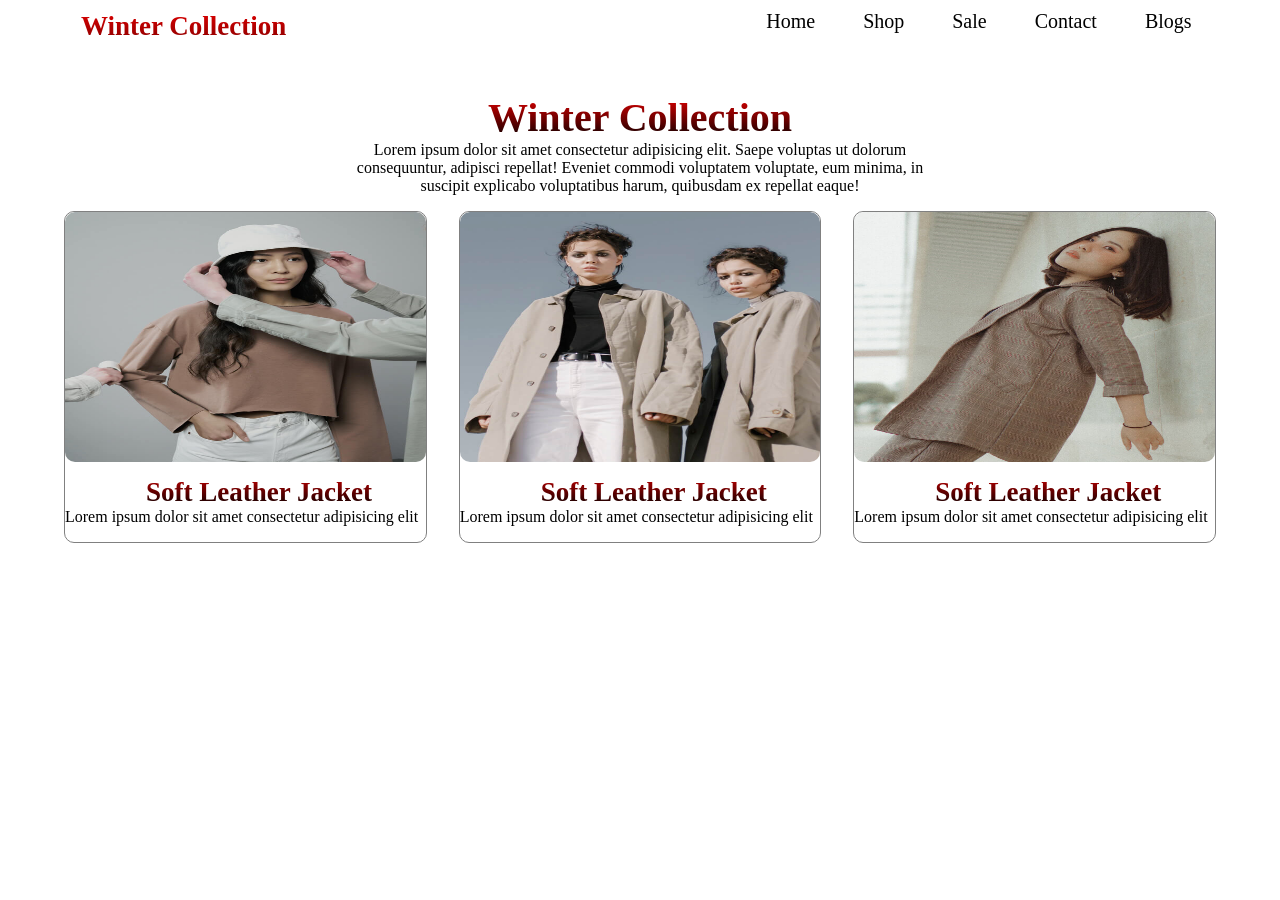
<file: winter/winter.html>
<!DOCTYPE html>
<html lang="en">
<head>
    <meta charset="UTF-8">
    <meta name="viewport" content="width=device-width, initial-scale=1.0">
    <link href="https://fonts.googleapis.com/css2?family=Lato:wght@700&display=swap" rel="stylesheet">

    <title>Winter collection</title>
    <link rel="stylesheet" href="winter.css">
</head>
<body>
    <div class="head">
        <h2>Winter Collection</h2>
        <div class="navbar">
        <nav>
            <ul>
                <li>Home</li>
                <li>Shop</li>
                <li>Sale</li>
                <li>Contact</li>
                <li>Blogs</li>
            </ul>
        </nav>
    </div>
    </div>
    <div class="detail">
        <h1>Winter Collection </h1>
        <p>Lorem ipsum dolor sit amet consectetur adipisicing elit. Saepe voluptas ut dolorum consequuntur, adipisci repellat! Eveniet commodi voluptatem voluptate, eum minima, in suscipit explicabo voluptatibus harum, quibusdam ex repellat eaque!</p>
              <div class="flex">
                <div class="image-container">
                    <img src="assets/image1.jpg" alt="">
                    <h2>Soft Leather Jacket</h2>
                    <span>Lorem ipsum dolor sit amet consectetur adipisicing elit</span>
                </div>
                <div class="image-container">
                    <img src="assets/image 2.jpg" alt="">
                    <h2>Soft Leather Jacket</h2>
                    <span>Lorem ipsum dolor sit amet consectetur adipisicing elit</span>
                </div>
                <div class="image-container">
                    <img src="assets/image 3.jpg" alt="">
                    <h2>Soft Leather Jacket</h2>
                    <span>Lorem ipsum dolor sit amet consectetur adipisicing elit</span>
                </div>
              </div>

    </div>
   
</body>
</html>
</file>
<file: style.css>
*{
padding: 0;
margin: 0;
}
.flexbox{
    height: 110vh;
    width: 100%;
    background-color: aliceblue;
    display: flex;
    flex-direction: column;
    gap: 2em;
}
.row-one, .row-2{
    height: 45vh;
    width: 90%;
    margin: 0 auto;
    display: flex;
    flex-direction: row;
    gap: 2em;
}
h1{
    text-align: center;
}
h2{
    text-align: center;
}
.cart1{
    height: 45vh;
    width: 200px;
}
button{
    height: 40px;
    width: 130px;
    border: none;
    background-color: black;
    color: white;
    margin-left: 2em;
}
button:hover{
    color:black;
    background-color: white;
    cursor: pointer;
}
img{
    height: 30vh;
    width: 200px;
}
</file>
<file: media.css>
@media (max-width:600px){
    .flexbox{
        height: 470vh;
        width: 100%;
        background-color: aliceblue;
        display: flex;
        flex-direction: column;
        gap: 2em;
    }
    .row-one{
        height: 45vh;
        width: 90%;
        margin-left: 5em;
        display: flex;
        flex-direction: column;
        gap: 2em;
    }
    .row-2{
        height: 45vh;
        width: 90%;
        margin-top: 74em;
        display: flex;
        flex-direction: column;
        gap: 2em;
        margin-left: 5em;
    }

    h1{
        text-align: center;
    }
    h2{
        text-align: center;
    }
    .cart1{
        height: 45vh;
        width: 200px;
    }
    button{
        height: 40px;
        width: 130px;
        border: none;
        background-color: black;
        color: white;
        margin-left: 2em;
    }
    button:hover{
        color:black;
        background-color: white;
        cursor: pointer;
    }
    img{
        height: 30vh;
        width: 200px;
    }
}
</file>
<file: flight/style/flight.css>
*{
    padding: 0;
    margin: 0;
}
body{
    background-image:url(../assets/airplane-inside.jpg) ;
    height: 100vh;
    width: 100%;
    background-size: cover;
    object-fit: cover;
}
.flight{
    display: flex;
    flex-direction: row;
    gap: 4em;  
}
.direction{
    height: 90vh;
    width: 40%;
    background-color: rgba(0, 0, 0, 0.233);
    margin-left: 2em;
    margin-top: 1em;
    display: flex;
    flex-direction: column;
    gap: 4em;
    /* opacity: .6; */
    animation: 1s move-left forwards;
    animation-delay: 1s;
    opacity: 0;
  }
  @keyframes move-left {
      0%{
          transform: translateX(-60%);
          opacity: 0;
      }
      100%{
          transform: translateX(0%);
          opacity: 1;
      }
  }

.form{
    height: 68vh;
    width: 30%;
   background-color:#edededa6;
   margin-top: 7em;
   animation: 1s move-right forwards;
   animation-delay: 1s;
   opacity: 0;
 }
 @keyframes move-right {
     0%{
         transform: translateX(70%);
         opacity: 0;
     }
     100%{
         transform: translateX(0%);
         opacity: 1;
     }
 }
  

.logo{
    height: 50px;
    width: 200px;
  margin: 0 auto;
  display: flex;
  flex-direction: row;
  margin-top: 3em;
}
.social{
    height: 300px;
    width: 70%;
    /* background-color: green; */
    margin: 0 auto;
    display: flex;
    flex-direction: column;
    gap: 1em;
}
span{
    font-size:40px;
    font-weight: bold;
   color: white;
}
.logo-pic{
    height: 50px;
    width: 50px;
}
h1{
    text-align: center;
    color: white;
}
.facebook, .insta, .channel{
    height: 90px;
    width: 90%;
    display: flex;
    flex-direction: row;
    margin: 0 auto;
    opacity: 1;
    border: 2px solid white;
}
.facebook:hover{
    background-color: antiquewhite;
    cursor: pointer;
}
.channel:hover{
    background-color: antiquewhite;
    cursor: pointer;
}
.insta:hover{
    background-color: antiquewhite;
    cursor: pointer;
}
i{
    color:white;
   font-size: 30px;
   border: 1px solid white;
   height: 30px;
   width: 30px;
   /* padding-left: .7em;
   padding-top: .2em; */
   margin-left: 1.5em;
   padding: .2em;
   margin-top: .5em;
}
h2{
    padding-top: .8em;
    color: white;
}
h5{
    text-align: center;
    padding-top: 1em;
    font-size: 20px;
}
hr{
    margin-top: 1em;
    width: 90%;
margin-left: 1em;
}
select{
    width: 150px;
    height: 40px;
    background-color: rgba(186, 179, 179, 0.169);
    margin-bottom: 2em;
}
input{
    width: 150px;
    height: 40px;
    background-color: rgba(186, 179, 179, 0.169);
    border: transparent;
    border: 1px solid black;
    margin-bottom: 1em;
}
form{
    display: flex;
    flex-direction: row;
    gap: 3em;
   margin-top: 1em;
}
.left{
    margin-left: 1em;
}
h6{
    font-size: 13px;
    padding-bottom: .5em;
}
button{
    height: 40px;
    width: 130px;
   background-color: #ffe066; 
   margin-top: 1.4em;
   border: none;
   border-radius: 5px;   
}
</file>
<file: flight/style/flight-media.css>
@media (max-width:600px) {
    body{
        background-image:url(../assets/airplane-inside.jpg) ;
        height: 100vh;
        width: 100%;
        background-size: cover;
        object-fit: cover;
    }
    .flight{
        display: flex;
        flex-direction: column;
        gap: 0em;
    }
    .direction{
        height: 80vh;
        width: 320px;
        background-color: rgba(0, 0, 0, 0.233);
        margin-left: 2em;
        margin-top: 2em;
        display: flex;
        flex-direction: column;
        gap: 4em;
        /* opacity: .6; */

    }
    .form{
        height: 68vh;
        width:auto;
       background-color:#edededa6;
       margin-top: 2em;
    }
    .logo{
        height: 50px;
        width: 200px;
      margin: 0 auto;
      display: flex;
      flex-direction: row;
      margin-top: 3em;
    }
    .social{
        height: 300px;
        width: 70%;
        /* background-color: green; */
        margin: 0 auto;
        display: flex;
        flex-direction: column;
        gap: 1em;
    }
    span{
        font-size:40px;
        font-weight: bold;
       color: white;
    }
    .logo-pic{
        height: 50px;
        width: 50px;
    }
    h1{
        text-align: center;
        color: white;
    }
    .facebook, .insta, .channel{
        height: 90px;
        width: 200px;
        display: flex;
        flex-direction: row;
        margin: 0 auto;
        opacity: 1;
        border: 2px solid white;
    }
    .facebook:hover{
        background-color: antiquewhite;
        cursor: pointer;
    }
    .channel:hover{
        background-color: antiquewhite;
        cursor: pointer;
    }
    .insta:hover{
        background-color: antiquewhite;
        cursor: pointer;
    }
    i{
        color:white;
       font-size: 30px;
       border: 1px solid white;
       height: 30px;
       width: 30px;
       /* padding-left: .7em;
       padding-top: .2em; */
       margin-left: 1em;
       padding: .2em;
       margin-top: .1em;
    }
    h2{
        padding-top: .3em;
        color: white;
        font-size: 18px;
    }
    h5{
        text-align: center;
        padding-top: 1em;
        font-size: 20px;
    }
    hr{
        margin-top: 1em;
        width: 90%;
    margin-left: 1em;
    }
    select{
        width: 150px;
        height: 40px;
        background-color: rgba(186, 179, 179, 0.169);
        margin-bottom: 2em;
    }
    input{
        width: 150px;
        height: 40px;
        background-color: rgba(186, 179, 179, 0.169);
        border: transparent;
        border: 1px solid black;
        margin-bottom: 1em;
    }
    form{
        display: flex;
        flex-direction: row;
        gap: 3em;
       margin-top: 1em;
    }
    .left{
        margin-left: 1em;
    }
    h6{
        font-size: 13px;
        padding-bottom: .5em;
    }
    button{
        height: 40px;
        width: 130px;
       background-color: #ffe066; 
       margin-top: 1.4em;
       border: none;
       border-radius: 5px;   
    }
}
</file>
<file: food/style/food.css>
*{
    padding: 0;
    margin: 0;
    --font-family: "Playfair Display", sans-serif;
    --second-family: "Inter", sans-serif;
}
.main{
    background:#e3f1ff;
    height: 100vh;
    width: 100%;
    position: absolute;
    overflow-x: hidden;
    overflow-y: hidden;
}
#logo{
    height: 60px;
    width: 170px;
}
.info{
    display: flex;
    flex-direction: column;
    gap: 10vh;
    background-color:#e3f1ff;
    height: 90vh;
    width: 400px;
    justify-content: center;
    margin: 0 0 0 4em;
}
p{
    font-family: var(--font-family);
font-weight: 700;
font-size: 44px;
line-height: 90%;
letter-spacing: 0em;
color: #000;

}
.head{
    width: 350px;
   justify-content: space-evenly;
}
.para{
    font-family: var(--second-family);
font-weight: 400;
font-size: 30px;
line-height: 90%;
color: #000;
}
.images{
    position: relative;
    top: -85%;
    /* float: right; */
    left: 70%;
}
.pic-one{
    position: absolute;
   
    transform: rotate(-7deg);
    float: right;
}
.pict-one{
    height:550px ;
    width:400px ;
}
.image-one{
    position: absolute;
    top: 15%;
    /* float: right; */
    left: 60%;
    transform: rotate(-9deg);
   
}
.pict-two{
    height:500px ;
    width: 400px;
}

.image-two{
    position: relative;
    top: -80%;
    left: 50%;
    transform: rotate(-10deg);
    
}
.pict-three{
    height: 500px;
    width: 350px;
}
</file>
<file: food/style/food-media.css>
@media (max-width:600px){
    .main{
        background:#e3f1ff;
        height: 100vh;
        width: 100%;
        position: absolute;
        overflow-x: hidden;
        overflow-y: hidden;
    }
    #logo{
        height: 60px;
        width: 160px;
        padding-left: 100px;
    }
    .info{
        display: flex;
        flex-direction: column;
        gap: 3vh;
        background-color:#e3f1ff;
        height: 90vh;
        width: 400px;
        justify-content: center;
        margin: -150px 0 0 .4em;
    }
    p{
        font-family: var(--font-family);
    font-weight: 700;
    font-size: 42px;
    line-height: 90%;
    letter-spacing: 0em;
    color: #000;
     padding-left: 10px;
    }
    span{
        padding-left: 32px;
    }
    .head{
        width: 350px;
       justify-content: space-evenly;
    }
    .para{
        font-family: var(--second-family);
    font-weight: 400;
    font-size: 16px;
    line-height: 90%;
    color: #000;
    }
    .images{
        position: relative;
        top: 15%;
       
        left: 70%;
        
    }
    .pic-one{
        position: absolute;
  
        transform: rotate(-7deg);
        float: right;
    
    }
    .pict-one{
        height:350px ;
        width:350px ;
        margin-top: -300px;
        margin-left: -100px;
    }
    .image-one{
        position: absolute;
        top: 15%;
        /* float: right; */
        left: 60%;
        transform: rotate(-9deg);
    
    }
    
    .pic-two{
        height:500px ;
        width: 280px;
        margin-top:204px;
        margin-left: -152px;
    }
    .image-two{
        position: relative;
        top: -20%;
        left: 20%;
        transform: rotate(-9deg);
      
        
    }
    .pict-three{
        height: 400px;
        width: 290px;
        margin-left: -90px;
        margin-top: 25px;
    }
}
</file>
<file: french valley/style/valley.css>
*{
    padding: 0;
    margin: 0;
}
img{
    height: 100vh;
    width: 100%;
    background-size: cover;
}
.nav{
    background-color:white;
    width: 100%;
    margin-top: -30em;
    height: 50px;
    border-radius: 20px;
}
.info{
    margin-top: 18em;
    float: left;
    width: 100%;
    margin-left: -50px;
    animation: fade-in 5s infinite;
    opacity: 0;
}

.bar{
    display: flex;
}
.image{
    height: 30px;
    width: 100px;
    margin-top: 9px;
    margin-left: 10px;
    border: 1.5px solid black;
    border-radius: 15px 15px 0px 15px;
    background-color: #f5bc87;
}
ul{
    display: flex;
   gap: 1vw;
}
li{
    list-style: none;
}
i{
    color: black;
    padding-inline:10px ;
    font-size: small;
}
#icon:hover{
    border: 2px solid #f5bc87;
    padding: 4px;
    border-radius: 14px;
   
}
.logos{
    margin-top: 12px;
    padding-left: 170px;
}
.dropbtn {
    /* background-color: #4CAF50; */
    color:black;
    padding-top: 15px;
    font-size: 13px;
    border: none;
    cursor: pointer;
    background-color: transparent;
  }
  
  .dropdown {
    position: relative;
    display: inline-block;
  }
  
  .dropdown-content {
    display: none;
    position: absolute;
    background-color: #f9f9f9;
    min-width: 130px;
    box-shadow: 0px 8px 16px 0px rgba(0,0,0,0.2);
    z-index: 1;
    margin-top: 5px;
  }
  
  .dropdown-content a {
    color: black;
    padding: 12px 16px;
    text-decoration: none;
    display: block;
    text-align: left;
    font-size: 12px;
  }
  
  .dropdown-content a:hover {background-color: #f1f1f1}
  
  .dropdown:hover .dropdown-content {
    display: block;
  }
  .carousel-control-prev-icon{
    margin-left: -80px;
  }
  .carousel-control-next-icon{
    margin-left: 70px;
  }
.bt{
    margin-left: 700px;
    height: 40px;
    font-size: 14px;
    font-family: 'Trebuchet MS', 'Lucida Sans Unicode', 'Lucida Grande', 'Lucida Sans', Arial, sans-serif;
    font-weight: bold;
    padding: 5px;
    border: none;
    border: 2px solid #f5bc87;
    border-radius: 15px;
}
h1{
    text-align: left;
    font-size: 52px;
   
}
@keyframes fade-in {
    0%{
        opacity: 0;
    }
    100%{
        opacity: 1;
    }
}

p{
    text-align: left;
    font-size: 20px;
}
 .btt{
    margin-top: -50px;
 }
</file>
<file: french valley/style/valley-media.css>
@media (max-width:600px){
    img{
        height: 100vh;
        width:100%;
        background-size: cover;
    }
    .nav{
        background-color:white;
        width:130%;
        margin-top: -35em;
        height: 50px;
        border-radius: 20px;
        /* position: relative; */
        margin-left: -2.5em;
    }
    .info{
        margin-top: 25em;
        float: left;
        width: auto;
        margin-left: -10px;
        animation: fade-in 5s infinite;
        opacity: 0;
    }
   
 
    .bar{
        display: flex;
    }
    .image{
        height:20px;
        width: 50px;
        margin-top: 11px;
        margin-left: 10px;
        border: 1.5px solid black;
        border-radius: 15px 15px 0px 15px;
        background-color: #f5bc87;
    }
    ul{
        display: flex;
       gap: 1vw;
       margin-left: -2em;
    }
    li{
        list-style: none;
    }
    i{
        color: black;
        padding-inline:1px ;
        font-size: small;
    }
    #icon:hover{
        border: 2px solid #f5bc87;
        padding: 4px;
        border-radius: 14px;
       
    }
    .logos{
        margin-top: 12px;
        padding-left: 10px;
        visibility: hidden;
    }
    .dropbtn {
        /* background-color: #4CAF50; */
        color:black;
        padding-top: 15px;
        font-size: 10px;
        border: none;
        cursor: pointer;
        background-color: transparent;
      }
      
      .dropdown {
        position: relative;
        display: inline-block;
      }
      i{
        font-size: 6px;
      }
      .dropdown-content {
        display: none;
        position: absolute;
        background-color: #f9f9f9;
        min-width: 130px;
        box-shadow: 0px 8px 16px 0px rgba(0,0,0,0.2);
        z-index: 1;
        margin-top: 5px;
      }
      
      .dropdown-content a {
        color: black;
        padding: 12px 16px;
        text-decoration: none;
        display: block;
        text-align: left;
        font-size: 12px;
      }
      
      .dropdown-content a:hover {background-color: #f1f1f1}
      
      .dropdown:hover .dropdown-content {
        display: block;
      }
      .carousel-control-prev-icon{
        margin-left: -80px;
      }
      .carousel-control-next-icon{
        margin-left: 70px;
      }
    .bt{
        margin-left: -128px;
        height: 40px;
        font-size: 14px;
        font-family: 'Trebuchet MS', 'Lucida Sans Unicode', 'Lucida Grande', 'Lucida Sans', Arial, sans-serif;
        font-weight: bold;
        padding: 5px;
        border: none;
        border: 2px solid #f5bc87;
        border-radius: 15px;
    }
    h1{
        text-align: left;
        font-size: 22px;
       
    }
    @keyframes fade-in {
        0%{
            opacity: 0;
        }
        100%{
            opacity: 1;
        }
    }
    
    p{
        text-align: left;
        font-size: 20px;
    }
     .btt{
        margin-top: 10px;
     }
}
</file>
<file: furniro/style/furniro.css>
*{
    padding: 0;
    margin: 0;
    font-family: 'Poppins',sans-serif;
}
.header{
    display: flex;
    flex-direction: row;
    height: 50px;
    width:100%;
}
.logo{
    margin:.3em 0 0 4em;
}
 ul{
    display: flex;
    gap: 6vw;
    padding: 3vh 0 0 13vw;
}
li{
  list-style: none;
  font-size: 18px;
}
a{
    text-decoration: none;
    color:black;
}
a:hover{
    border-bottom: 2px solid #ba9234;
}
.icon{
    margin: 1em 0 0 6em;
}
.icon i{
   margin-inline: 20px;
   cursor: pointer;
}
.bg{
    width: 100%;
}
.img{
    /* position: relative; */
}
.shop{
    background-color: #fff3e3;
    height: 300px;
    width: 400px;
    position: absolute;
    top:30%;
    left: 55%;
    display: block;
    text-align: left;  
    border-radius: .5em;
    animation: move-left 1s forwards;
    animation-delay: 1s;
    /* transition: transform(100px); */
    opacity: 0;
}
@keyframes move-left{
    0% {
      transform: translateX(-100%);
      opacity: 0;
    }
    100% {
      transform: translateX(0%);
      opacity: 1;
    }
  }
  
  
.info{
    height:270px ;
    width: 250px;
    float: center;
    margin: 2em 0 0 2em;
}
span{
    font-size: 14px;
}
h1{
    color:#b88f30;
}
.button{
    margin:2em 0 0 0 ;
}
button{
    height: 40px;
    width: 170px;
    background-color: #b88f30;
    border: none;
    color: white;
    text-transform: uppercase;
    font-weight: 600;
    cursor: pointer;
}
.browse{
    height: 500px;
    width: 100%;

}
h3{
    text-align: center;
   padding-top: 1em;
}
.range p{
    text-align: center;
    justify-content: center;
    font-size: 14px;
}
.furn{
    height:300px ;
    width:260px ;
}
.product-furn{
    height: 250px;
    width: 250px;
}
.night-lamp{
    height: 250px;
    width: 210px;
}
.small-mug{
    height: 250px;
    width: 280px;
}
.things{
   display: flex;
   flex-direction: row;
   margin: 5em 0 0 0;
   width: 100%;
   gap: 1vw;
   justify-content: center;
}
.things img{
    border-radius: .5em;
    transition: 0.9s ease-in-out;
    cursor: pointer;
}
.things img:hover{
    transform: scale(0.9);
}
.things p{
    text-align: center;
}
.product{
    height: 600px;
    width: 100%;
}

.item{
    height: 370px;
    background-color: #f5f6f7;
}
.detail{
    margin: .5em 0 0 1em;
    line-height: 5vh;
}
h5{
    font-size: 20px;
}
h6{
    font-size: 16px;
}
</file>
<file: furniro/style/furniro-media.css>
@media (max-width:600px){
    
    html,body{
        overflow-x: hidden;
    }
    /* *{
        overflow-x: hidden;
    } */
    .header{
        display: flex;
        flex-direction: row;
        height: 50px;
        width:100%;
    }
    .logo{
        margin:.8em 0 0 0em;
    }
    .picture{
        width: 100px;
    }
     ul{
        display: flex;
        gap: 10vw;
        padding: 3vh 0 0 1vw;
    }
    li{
      list-style: none;
      font-size: 12px;
    }
    a{
        text-decoration: none;
        color:black;
    }
    a:hover{
        border-bottom: 2px solid #ba9234;
    }
    .icon{
        margin: 1em 0 0 6em;
        /* visibility: hidden; */
    }
    .icon i{
       margin-inline: 20px;
       cursor: pointer;
       /* visibility: hidden; */
    }
    .bg{
        width:100% auto;
        background-size: cover;
        overflow-x: hidden;
        background-position: center;
        background-repeat: no-repeat;

    }
    .img{
        position: relative;
    }
    .shop{
        background-color: #fff3e3;
        height: 130px;
        width: 200px;
        /* position: absolute; */
        top:9%;
        left: 45%;
        display: block;
        text-align: left;  
        border-radius: .5em;
        animation: slideIn 1s;
        animation-delay: 1s;
       position: fixed;
     overflow-y: hidden;
    }
    @keyframes slideIn {
        0% {
          transform: translateX(100%);
        }
        100% {
          transform: translateX(0);
        }
      }
      
      
    .info{
        height:115px ;
        width: 170px;
        float: center;
        margin: .5em 0 0 .4em;
        line-height: 6.5px;
        overflow-y: hidden;
    }
    span{
        font-size: 12px;
        
    }
    .collection{
        font-size: 10px;
        
    }
    .furn{
        height:300px ;
        width:260px ;
    }
    .product-furn{
        height: 250px;
        width: 150px;
    }
    .night-lamp{
        height: 250px;
        width: 210px;
    }
    .small-mug{
        height: 250px;
        width: 280px;
    }
    h1{
        color:#b88f30;
        line-height: 20px;
        font-size: 20px;
    }
    .button{
        margin:.5em 0 0 0 ;
    }
    button{
        height: 30px;
        width: 100px;
        background-color: #b88f30;
        border: none;
        color: white;
        text-transform: uppercase;
        font-weight: 600;
        cursor: pointer;
    }
    .browse{
        height: 400px;
        width: auto;
    
    }
    h3{
        text-align: center;
       padding-top: 1em;
       font-size: 20px;
       /* padding-left: 45px; */
    }
    .range p{
        text-align: center;
        justify-content: center;
        font-size: 12px;
        /* padding-left: 35px; */
    }
    .furn{
        height:210px ;
        width:115px;
    }
    .things{
       display: flex;
       flex-direction: row;
       margin: 3em 0 0 0;
       width: 100%;
       gap: 1vw;
       justify-content: center;
    }
    .things img{
        border-radius: .5em;
        transition: 0.9s ease-in-out;
        cursor: pointer;
    }
    .things img:hover{
        transform: scale(0.9);
    }
    .things p{
        text-align: center;
    }
    .product{
        height: 600px;
        width: 100%;
    }
    
    .item{
        height: 370px;
        background-color: #f5f6f7;
    }
    .detail{
        margin: .5em 0 0 1em;
        line-height: 5vh;
    }
    h5{
        font-size: 20px;
    }
    h6{
        font-size: 16px;
    }
   
}
</file>
<file: ice-cream/style/ice.css>
*{
  padding: 0;
  margin: 0;
}
.main{
    height: 10vh;
    width: 100%;
    background-color: white;
    display: flex;
    flex-direction: row;
    gap: 4em;
}
.img{
    margin-left: 6em;
    width: 200px;
}
ul{
    display: flex;
    flex-direction: row;
    gap: 3em;
}
li{
    list-style: none;
    font-size: 18px;
    padding-top: .5em;
}
.butn{
    height:40px;
    width: 100px;
    margin-top: .2em;
    background-color: pink;
    color: white;
    border: none;
    border-radius: 10px;
}
a{
    text-decoration: none;
    color: black;
}
.active{
    color: pink;
    text-decoration: underline;
}
.ice{
    height: 90vh;
    width: 100%;
    background-color:white;
}
#img{
    height: 400px;
    width: 600px;
    float: right;
    margin-top: 3em;
}
#buttn{
    color: pink;
}
.info{
    width: 30%;
    margin-top: -25em;
    margin-left: -5em;
    opacity: 0;
    animation: fade-in 1s forwards;
    animation-delay: 1s;
    transform: translateX(100px);

  }
  
  @keyframes fade-in {
    0% {
      opacity: 0;
      transform: translateX(0px);
    }
    100% {
      opacity: 1;
      transform: translateX(20px);
    }
  }

h5{
font-size: 60px;
text-align: left;
color: black;
}
p{
    text-align: left;
    color: black;
}
.btnnn{
    height: 40px;
    width: 140px;
    background-color: pink;
    margin-left: -9em;
}
.image{
    height: 500px;
    width: 700px;
    background-color: pink;
    float: right;
    border-radius: 50%;
}
.sidenav {
    height: 100%;
    width: 0;
    position: fixed;
    z-index: 1;
    top: 0;
    right: 0;
    background-color: #111;
    overflow-x: hidden;
    transition: 0.5s;
    padding-top: 60px;
  }
  
  .sidenav a {
    padding: 8px 8px 8px 32px;
    text-decoration: none;
    font-size: 25px;
    color: #818181;
    display: block;
    transition: 0.3s;
  }
  
  .sidenav a:hover {
    color: #f1f1f1;
  }
  
  .sidenav .closebtn {
    position: absolute;
    top: 0;
    right: 25px;
    font-size: 36px;
    margin-left: 50px;
  }
  .spn{
    visibility: hidden;
  }
</file>
<file: ice-cream/style/ice-media.css>
@media (max-width:600px){
    html,body{
        /* overflow-x: hidden; */
    }
    .main{
        height: 10vh;
        width:auto;
        background-color: white;
        display: flex;
        flex-direction: row;
        gap: 1em;
    }
    nav{
        visibility: hidden;
    }
    .img{
        margin-left: -1em;
        width: 100px;
    }
    ul{
        display: flex;
        flex-direction: row;
        gap: .3em;
    }
    li{
        list-style: none;
        font-size: 10px;
        padding-top: .2em;
    }
    .butn{
        height:40px;
        width: 100px;
        margin-top: .2em;
        background-color: pink;
        color: white;
        border: none;
        border-radius: 10px;
        margin-left: -13em;
    }
    a{
        text-decoration: none;
        color: black;
    }
    .active{
        color: pink;
        text-decoration: underline;
    }
    .ice{
        height: 90vh;
        width: 100%;
        background-color:white;
        margin-top: 2em;
    }
    #img{
        height: 300px;
        width: 250px;
        float: right;
        margin-top: 3em;
    }
    #buttn{
        color: pink;
    }
    .info{
        width: 90px;
        margin-top: 10em;
        margin-left: -3em;
        /* background-color: black; */
        height: 270px;
    }
    h5{
    font-size: 20px;
    text-align: left;
    color: black;
    padding-top: 2em;
    }
    p{
        text-align: left;
        color: black;
        font-size: 10px;
    }
    .btnnn{
        height: 40px;
        width: 140px;
        background-color: pink;
        margin-left: 0em;
    }
    .image{
        height: 310px;
        width: 250px;
        background-color: pink;
        float: right;
        border-radius: 50%;
    }
    .sidenav {
        height: 100%;
        width: 0;
        position: fixed;
        z-index: 1;
        top: 0;
        right: 0;
        background-color: #111;
        overflow-x: hidden;
        transition: 0.5s;
        padding-top: 60px;
      }
      
      .sidenav a {
        padding: 8px 8px 8px 32px;
        text-decoration: none;
        font-size: 25px;
        color: #818181;
        display: block;
        transition: 0.3s;
      }
      
      .sidenav a:hover {
        color: #f1f1f1;
      }
      
      .sidenav .closebtn {
        position: absolute;
        top: 0;
        right: 25px;
        font-size: 36px;
        margin-left: 50px;
      }
      .spn{
        visibility:visible;
        margin-left:-2em;
        /* background-color: black; */
        margin-top: 0em;
        color: black;
      }
}
</file>
<file: medicare/style/medicare.css>
*{
    padding: 0;
    margin: 0;
    font-family: system-ui, -apple-system, BlinkMacSystemFont, 'Segoe UI', Roboto, Oxygen, Ubuntu, Cantarell, 'Open Sans', 'Helvetica Neue', sans-serif;
}
.head{
    width: 100%;
    height: 40px;
    background-color: #f7f9fc;
        display: flex;
        flex-direction: row;
        gap: 50vw;
        box-shadow: 0 0 15px 0 rgb(169, 166, 166);
}
.left{
    display: flex;
    flex-direction: row; 
    gap: 1vw;
    margin-left: 60px;
}
#img{
    height: 25px;
    width: 25px;
    border-radius: 50%;
}
.input{
    border: 1.5px solid #eef3fa;
    height: 30px;
    border-radius: 10px; 
    margin-top: 5px;
}
input{
    border: none;
    outline: none;
    background-color: transparent;
    font-size: 12px;
}
.btn{
    width: 60px;
    border: none;
}
.btn:hover{
    background-color:#dde5ed;
}
.button{
    height: 30px;
    padding: 2px;
    border-radius: 8px;
    background-color: white;
    color: #ff6b6b;
    border: none;
    border: 1px solid #ff6b6b;
}
.button:hover{
    background-color: #ff6b6b;
    color: white;
}
.btn2{
    height: 30px;
    padding: 2px;
    border-radius: 8px;
    background-color: #003e7d;
    color: white;
    border: none;
}
.doc{
    margin-top: 5px;
}
.logo{
    margin: 1em 0 0 4.5em;
}
.logo-pic{
    width: 200px;
    height: 40px;
}
.header{
    display: flex;
    flex-direction: row;
    gap: 35vw;
    height: 80px;
    width: 100%;
    background: linear-gradient(to right,#ffffff,#a9c9ec);

}
.detail{
    display: flex;
    flex: row;
    gap: 5vw;
    margin-top: 1em;
}
span{
    font-size: 14px;
    line-height: 10px;
}
.navbar{
    width: 100%;
    height: 30px;
    background-color:#003e7d;
}
nav{
    margin-top: -5px;
}
ul{
    display: flex;
    gap: 2vw;
}
li{
    list-style: none;
    
}
.dropbtn {
    color: white;
    padding-left: 16px;
    font-size: 14px;
    border: none;
    cursor: pointer;
     background-color: transparent;
  }
.dropdown {
    position: relative;
    display: inline-block;
  }
  
  .dropdown-content {
    display: none;
    position: absolute;
    background-color: #f9f9f9;
    min-width: 160px;
    box-shadow: 0px 8px 16px 0px rgba(0,0,0,0.2);
    z-index: 1;
    font-size: 12px;
  }
.dropdown-content a {
    color: black;
    padding: 12px 16px;
    text-decoration: none;
    display: block;
  }
  
  .dropdown-content a:hover {background-color: #f1f1f1}
  
  .dropdown:hover .dropdown-content {
    display: block;
  }
  #pict{
     height: 73vh;
     width: 100%;
     background-size: cover;
  }
  h1{
    color: #003e7d;
    margin-top: -250px;
    /* ma-left: -100px; */
    font-weight: bolder;
  }
  p{
    color: #003e7d;
  }
  .info{
    width: 350px;
    margin-left: -80px;
    animation: slideIn 1s;
    animation-delay: 1s; 
    /* background-color: #ff6b6b; */
  }
  @keyframes slideIn {
    0% {
      transform: translateX(100%);
    }
    100% {
      transform: translateX(0%);
    }
  }
  .bttn{
    background-color: #003e7d;
    color: white;
    border: none;
    border-radius: 7px;
    height: 30px;
    width: 150px;
    font-size: 20px;
    animation: moveup 1s;
    animation-delay: 1s;
  }
  @keyframes moveup{
    0%{
        transform: translateY(100%);
    }
    100%{
        transform: translateY(0);
    }
  }
  .info-one{
    width: 430px;
    margin-left: -80px;
  /* background-color: #ff6b6b; */
  animation: slideUp 1s;
  animation-delay: 1s;
  }
  @keyframes slideUp {
    0% {
        transform: translateY(100%);
      }
      100% {
        transform: translateY(0%);
      }
  }
</file>
<file: medicare/style/care-media.css>
@media (max-width:600px){
    html,body{
        overflow-x: hidden;
    }
        .head{
            width: auto;
            height: 40px;
            background-color: #f7f9fc;
                display: flex;
                flex-direction: row;
                gap: 8vw;
                box-shadow: 0 0 15px 0 rgb(169, 166, 166);
        }
        .left{
            display: flex;
            flex-direction: row; 
            gap: 1vw;
            margin-left: 1px;
        }
        #img{
            height: 25px;
            width: 25px;
            border-radius: 50%;
        }
        .input{
            border: 1.5px solid #eef3fa;
            height: 30px;
            border-radius: 10px; 
            margin-top: 5px;
            width: 150px;
        }
        input{
            border: none;
            outline: none;
            background-color: transparent;
            font-size: 10px;
        }
        .btn{
            width: 60px;
            border: none;
        }
        .btn:hover{
            background-color:#dde5ed;
        }
        .button{
            height: 30px;
            padding: 1px;
            border-radius: 8px;
            background-color: white;
            color: #ff6b6b;
            border: none;
            border: 1px solid #ff6b6b;
            width: 50px;
            font-size: 10px;
        }
        .button:hover{
            background-color: #ff6b6b;
            color: white;
        }
        .btn2{
            height: 30px;
            padding: 1px;
            border-radius: 8px;
            background-color: #003e7d;
            color: white;
            border: none;
            width: 70px;
            font-size: 10px;
        }
        .doc{
            margin-top: 5px;
        }
        .logo{
            margin: 1em 0 0 .5em;
        }
        .logo-pic{
            width: 150px;
            height: 40px;
        }
        .header{
            display: flex;
            flex-direction: row;
            gap: 5vw;
            height: 80px;
            width: auto;
            background: linear-gradient(to right,#ffffff,#a9c9ec);
        
        }
        .detail{
            display: flex;
            flex: row;
            gap: 1vw;
            margin-top: .1em;
        }
        .add{
            line-height: 84%;
            height: 60px;
            margin-top: .6em;
        }
        .app{
            line-height: 35%;
            height: 70px;
            margin-top: .6em;
        }
        span{
            font-size: 10px;
            /* line-height: 5px;
            padding-top: -10px; */
        }
        h6{
            font-size: 12px;
        }
        .navbar{
            width: auto;
            height: 30px;
            background-color:#003e7d;
        }
        nav{
            margin-top: -7px;
        }
        ul{
            display: flex;
            gap: 0vw;
          margin-left: -40px;
        }
        li{
            list-style: none;
        }
        .dropbtn {
            color: white;
            padding-left: 7px;
            font-size: 12px;
            border: none;
            cursor: pointer;
             background-color: transparent;
          }
        .dropdown {
            position: relative;
            display: inline-block;
          }
          
          .dropdown-content {
            display: none;
            position: absolute;
            background-color: #f9f9f9;
            min-width: 130px;
            box-shadow: 0px 8px 16px 0px rgba(0,0,0,0.2);
            z-index: 1;
            font-size: 12px;
          }
        .dropdown-content a {
            color: black;
            padding: 12px 16px;
            text-decoration: none;
            display: block;
          }
          
          .dropdown-content a:hover {background-color: #f1f1f1}
          
          .dropdown:hover .dropdown-content {
            display: block;
          }
          /* #carouselExampleCaptions{
            /* height: 50vh; */
            /* width: 100%; */
          /* } */ 
          #pict{
             height: 73vh;
             width: 100%;
             background-size: cover;
          }
          h1{
            color: #003e7d;
            margin-top: -250px;
            /* ma-left: -100px; */
            font-weight: bolder;
            font-size: 19px;
            /* padding-left: 19px; */
          }
          p{
            color: #003e7d;
          }
          .info{
            width: 350px;
            margin-left: -60px;
            animation: slideIn 1s;
            animation-delay: 1s; 
            /* background-color: #ff6b6b; */
          }
          @keyframes slideIn {
            0% {
              transform: translateX(100%);
            }
            100% {
              transform: translateX(0%);
            }
          }
          .bttn{
            background-color: #003e7d;
            color: white;
            border: none;
            border-radius: 7px;
            height: 30px;
            width: 150px;
            font-size: 20px;
            animation: moveup 1s;
            animation-delay: 1s;
          }
          @keyframes moveup{
            0%{
                transform: translateY(100%);
            }
            100%{
                transform: translateY(0);
            }
          }
          .info-one{
            width: 430px;
            margin-left: -80px;
          /* background-color: #ff6b6b; */
          animation: slideUp 1s;
          animation-delay: 1s;
          }
          @keyframes slideUp {
            0% {
                transform: translateY(100%);
              }
              100% {
                transform: translateY(0%);
              }
          }
         
          }
</file>
<file: megamart/style/mart.css>
*{
    padding: 0;
    margin: 0;
    font-family: "HK Grotesk", sans-serif;
}
.main{
    height: 100vh;
    width: 100%;
    /* background: #a74b4b; */
}
.head{
    display: flex;
    flex-direction: row;
    gap: 47vw;
    background: #a5a4a4;
    height: 27px;
    /* width: 100%; */
}
.left{
    font-weight: 400;
    font-size: 14px;
    color: #d9d9d9;
    margin-left: 3.5em;
    padding-top: .2em;
}
.right{
    padding-top: -.7em;
}

.tex{
    font-weight: 400;
    font-size: 14px;
    color: #d9d9d9;
    border-right: 1px solid blue;
    text-decoration: none;
    padding: 4px;   
}
.offer{
    font-weight: 400;
    font-size: 14px;
    color: #d9d9d9;
}
.no{
    color: black;
}
.pre-header{
    background-color:white;
    /* background-color: #008fcc; */
    height: 70px;
    width: 100%;
}
.header{
    display: flex;
    flex-direction: row;
    justify-content: space-evenly;
    padding-top: .8em;
    /* background-color: aquamarine; */
}

input{
     width: 300px;
    border:none;
    background-color: #f2f8fa;
    border: none;
    outline: none;
    box-shadow: none;
}
.nav{
    border: 1px solid black;
    background-color: #f2f8fa;
}
.navbar{
    padding:  .4em;
}
.heading{
    font-weight: bolder;
    font-size: 30px;
    color: #008fcc;
}
.page{
    padding-top: .4em;
}
.sign{
    border-right:1px solid black;
    padding-right: 1em;
}
.post-navbar{
    background-color: white;
    height: 25px;
    width: 100%;
    display: flex;
    flex-direction: row;
    justify-content: space-evenly;
}
/* Style The Dropdown Button */
.dropbtn {
    /* background-color: #008fcc; */
    color: rgb(18, 9, 9);
    font-size: 12px;
    border: none;
    cursor: pointer;
  }
  .dropbtn:hover{
    background-color: #008fcc;
  }
  .dropbtn-active{
    background-color: #008fcc;
    border: none;
    color: white;
    font-size: 12px;
  }
  button{
    height: 30px;
    width: 130px;
    border-radius:10px;
    background-color: #f2f8fa;
    margin-top: .7em;
  }
  
  /* The container <div> - needed to position the dropdown content */
  .dropdown {
    position: relative;
    display: inline-block;
  }
  
  /* Dropdown Content (Hidden by Default) */
  .dropdown-content {
    display: none;
    position: absolute;
    background-color: #f9f9f9;
    min-width: 160px;
    box-shadow: 0px 8px 16px 0px rgba(0,0,0,0.2);
    z-index: 1;
  }
  
  /* Links inside the dropdown */
  .dropdown-content a {
    color: black;
    padding: 12px 16px;
    text-decoration: none;
    display: block;
  }
  
  /* Change color of dropdown links on hover */
  .dropdown-content a:hover {background-color: #f1f1f1}
  
  /* Show the dropdown menu on hover */
  .dropdown:hover .dropdown-content {
    display: block;
  }
  
  /* Change the background color of the dropdown button when the dropdown content is shown */

  .para{
    padding: 6em 0 0 10em;
  }
  h1{
    padding-left: 3.9em;
  }
  .sale{
    padding-left: 10em;
  }
  .carousel-control-prev-icon{
    margin-top: 22em;
     border-radius: 50%;
      height: 50px; 
      width: 50px; 
      background-color:black;
  }
  .carousel-control-next-icon{
    margin-top: 22em;
    border-radius: 50%;
     height: 50px; 
     width: 50px; 
     background-color:black;
  }
  img{
    height: 350px;
    width: 350px;
    float: right;
     margin:4em 2em 0 0 ;
  }
  .carousel-item{
    background-color: #008fcc;
  }
</file>
<file: megamart/style/mart-media.css>
@media (max-width:600px){
    html,body{
        overflow-x: hidden;
    }
    .main{
        height: 100vh;
        width: 100%;
        /* background: #a74b4b; */
    }
    .head{
        display: flex;
        flex-direction: row;
        gap: 8vw;
        background: #a5a4a4;
        height: 27px;
        /* width: 100%; */
    }
    .left{
        font-weight: 200;
        font-size: 9px;
        color: #d9d9d9;
        margin-left: .6em;
        padding-top: .7em;
    }
    .right{
        padding-top: .7em;
        font-size: 8px;
    }
    
    .tex{
        font-weight: 200;
        font-size: 8px;
        color: #d9d9d9;
        border-right: 1px solid blue;
        text-decoration: none;
        padding: 3px;   
    }
    .offer{
        font-weight: 400;
        font-size: 8px;
        color: #d9d9d9;
    }
    .no{
        color: black;
    }
    .pre-header{
        background-color:white;
        /* background-color: #008fcc; */
        height: 70px;
        width: 100%;
    }
    .header{
        display: flex;
        flex-direction: row;
        padding-top: .8em;
        /* background-color: aquamarine; */
    }
    
    input{
         width: 70px;
         height: 10px;
        border:none;
        background-color: #f2f8fa;
        border: none;
        outline: none;
        box-shadow: none;
    }
    .nav{
        border: 1px solid black;
        background-color: #f2f8fa;
    }
    .navbar{
        padding:  .4em;
    }
    .heading{
        font-weight: bolder;
        font-size: 18px;
        color: #008fcc;
        
    }
    .page{
        padding-top: .9em;
        font-size: 10px;

    }
    #logo{
        font-size: 22px;
        
    }
    .sign{
        border-right:1px solid black;
        padding-right: 1em;

    }
    .post-navbar{
        background-color: white;
        height: 25px;
        width: 100%;
        display: flex;
        flex-direction: row;
        justify-content: space-evenly;
        margin-top: -10px;
    }
    /* Style The Dropdown Button */
    .dropbtn {
        /* background-color: #008fcc; */
        color: rgb(18, 9, 9);
        font-size: 10px;
        border: none;
        cursor: pointer;
      }
      .dropbtn:hover{
        background-color: #008fcc;
      }
      .dropbtn-active{
        background-color: #008fcc;
        border: none;
        color: white;
        font-size: 10px;
        padding-top: 2px
      }
      button{
        height: 20px;
        width: 62px;
        border-radius:10px;
        background-color: #f2f8fa;
        margin-top: .7em;
      }
      
      /* The container <div> - needed to position the dropdown content */
      .dropdown {
        position: relative;
        display: inline-block;
      }
      
      /* Dropdown Content (Hidden by Default) */
      .dropdown-content {
        display: none;
        position: absolute;
        background-color: #f9f9f9;
        min-width: 160px;
        box-shadow: 0px 8px 16px 0px rgba(0,0,0,0.2);
        z-index: 1;
      }
      
      /* Links inside the dropdown */
      .dropdown-content a {
        color: black;
        padding: 12px 16px;
        text-decoration: none;
        display: block;
      }
      
      /* Change color of dropdown links on hover */
      .dropdown-content a:hover {background-color: #f1f1f1}
      
      /* Show the dropdown menu on hover */
      .dropdown:hover .dropdown-content {
        display: block;
      }
      
      /* Change the background color of the dropdown button when the dropdown content is shown */
    
      .para{
        padding: 5em 0 0 2em;
        font-size: 10px;
      }
      h1{
        padding-left: .7em;
        font-size: 25px;
        padding-top: -1em;
      }
      .sale{
        padding-left: 2em;
        font-size: 10px;
      }
      .carousel-control-prev-icon{
        margin-top: 16em;
         border-radius: 50%;
          height: 50px; 
          width: 50px; 
          background-color:black;
      }
      .carousel-control-next-icon{
        margin-top: 16em;
        border-radius: 50%;
         height: 50px; 
         width: 50px; 
         background-color:black;
      }
      img{
        height: 200px;
        width: 200px;
        float: right;
         margin:1em .5em 0 0 ;
      }
      .carousel-item{
        background-color: #008fcc;
        height: 50vh;
      }
   
    #button{
        margin-top: -6em;
    }
}
</file>
<file: resort/style/resort.css>
*{
    padding: 0;
    margin: 0;
}
body{
    background-image:url(../assets/forest.jpg);
    background-size: cover;
    background-repeat: no-repeat;
    height: 529px;
}
.main{
    display: flex;
    flex-direction: row;
    height: 35px;
    width: 100%;
    /* background-color: aqua; */
    justify-content: space-evenly;
    margin-top: 30px;
}
ul{
    display: flex;
    gap: 4vw;
}
li{
    list-style: none;
    padding-top: 10px;
    color: white;
    cursor: pointer;
}

h3{
    color: white;
    font-weight: 700;
    font-size: 34px;
}
i{
    margin-inline:.7em;
   color: white;
   cursor: pointer;
   transition: all 0.2s ease-in-out;
   padding-top: 25px;
}
i:hover{
    animation: moveUp 0.2s;
}
@keyframes moveUp{
    0%{
        transform: translateY(0%);
    }
    100%{
        transform: translateY(-5%);
    }
}
h1{
    text-align:center;
    font-size: 44px;
    color: white;
    font-family:Verdana, Geneva, Tahoma, sans-serif ;
    font-style: italic;
    font-weight: bold;
}
 P{
    color: white;
    font-size: 32px;
    text-align: center;
 }
 .carousel{
    margin-top: 100px;
    height: 300px;
 }
 span{
    color: white;
    font-size: 32px;
    text-align: center;
 }
.explore{
    width: 120px;
    border: none;
    border: 1.5px solid transparent;
    border-radius: 10px;
    height: 30px;
 }
</file>
<file: resort/style/resort-media.css>
@media (max-width:600px){
    html,body{
        overflow-x: hidden;
    }
    body{
        background-image:url(../assets/forest.jpg);
        background-size: cover;
        background-repeat: no-repeat;
        height: 100vh;
    }
    .main{
        display: flex;
        flex-direction: row;
        height: 35px;
        width: 100%;
        /* background-color: aqua; */
        /* justify-content: space-evenly; */
        margin-top: 30px;
        margin-left: -2em;
    }
    ul{
        display: flex;
        gap: 5vw;
    }
    li{
        list-style: none;
        padding-top: 15px;
        color: white;
        cursor: pointer;
    }
    
    h3{
        color: white;
        font-weight: 700;
        font-size: 24px;
        padding-left: 5px;
    }
    i{
        margin-inline:.1em;
       color: white;
       cursor: pointer;
       transition: all 0.2s ease-in-out;
       padding-top: 28px;
    }
    .icons{
        margin-left: 5px;

    }
    i:hover{
        animation: moveUp 0.2s;
    }
    @keyframes moveUp{
        0%{
            transform: translateY(0%);
        }
        100%{
            transform: translateY(-5%);
        }
    }
    h1{
        text-align:center;
        font-size: 44px;
        color: white;
        font-family:Verdana, Geneva, Tahoma, sans-serif ;
        font-style: italic;
        font-weight: bold;
    }
     P{
        color: white;
        font-size: 22px;
        text-align: center;
     }
     .carousel{
        margin-top: 150px;
        height: 300px;
     }
     span{
        color: white;
        font-size: 18px;
        text-align: center;
     }
    .explore{
        width: 70px;
        border: none;
        border: 1.5px solid transparent;
        border-radius: 10px;
        height: 30px;
        visibility: hidden;
     }
    
}
</file>
<file: spin/style/spin.css>
*{
    padding: 0;
    margin: 0;
}
.main{
    background-color: white;
    height: 100vh;
    width: 100%;
}
.header{
    background-color:white;
    height: 80vh;
    width: 100%;
 
  
}
.nav{
  background-color: black;
  gap: 46vw;
  height: 50px;
  width: 100%;
}
.navbar{
    display: flex;
    /* gap: 5vw; */
    /* background-color: rgb(220, 232, 232); */
    height: 70px;
    /* background-color: black; */
}
.right{
    display: flex;
    /* gap: 1vw; */
    width: 150px;
}

ul{
    display: flex;
    list-style: none;
    gap: 1vw;
}
li{
  color: white;
}
img{
    height: 35px;
    width: 100px;
    margin-top: -1.2em;
}
 button{
    height: 50px;
    width: 150px;
 }
 .btn1{
  background-color: transparent;
  border: none;
  outline: none;
  color: white;
}
.btn2{
  background-color: transparent;
  border: none;
  outline: none;
  color: white;
}
.btn1:hover{
  background-color: yellow;
  color: black;
}
.btn2:hover{
  background-color:dodgerblue;
}
.info{
  display: flex;
  flex-direction: row;
  height: 370px;
  gap: 3vw;
  background: linear-gradient( rgb(136, 164, 225),rgb(249, 250, 250));
}
.pict{
  height: 340px;
  width: 550px;
  margin-top:1em;
}
.btn3{
  background-color: dodgerblue;
  border: none;
  outline: none;
  color: white;
}
.btn3:hover{
  background-color: blue;
}
.build{
  margin-top: 2em;
  width: 800px;
  /* background-color: aquamarine; */
}
h1{
  font-size: 52px;
  font-weight: bold;
}

.sidenav {
  height: 100%;
  width: 0;
  position: fixed;
  z-index: 1;
  top: 0;
  left: 0;
  background-color: #111;
  overflow-x: hidden;
  transition: 0.5s;
  padding-top: 60px;
}

.sidenav a {
  padding: 8px 8px 8px 32px;
  text-decoration: none;
  font-size: 25px;
  color: #818181;
  display: block;
  transition: 0.3s;
}
.spn{
  visibility: hidden;
}
.sidenav a:hover {
  color: #f1f1f1;
}

.sidenav .closebtn {
  position: absolute;
  top: 0;
  right: 25px;
  font-size: 36px;
  margin-left: 50px;
}

@media screen and (max-height: 450px) {
  .sidenav {padding-top: 15px;}
  .sidenav a {font-size: 18px;}
}
</file>
<file: spin/style/spin-media.css>
@media (max-width:600px){
  html,body{
    overflow-x: hidden;
  }
.main{
    background-color: white;
    height: 100vh;
    width: 100%;
}
.header{
    background-color:white;
    height: 80vh;
    width: 100%;
 
  
}
.item{
    visibility: hidden;
}
.nav{
  background-color: black;
  gap: 46vw;
  height: 50px;
  width: 100%;
}
.navbar{
    display: flex;
    /* gap: 5vw; */
    /* background-color: rgb(220, 232, 232); */
    height: 70px;
    /* background-color: black; */
}
.right{
    display: flex;
    /* gap: 1vw; */
    width: 150px;
}

ul{
    display: flex;
    list-style: none;
    gap: 1vw;
}
li{
  color: white;
}
img{
    height: 35px;
    width: 100px;
    margin-top: -1.2em;
}
 button{
    height: 50px;
    width: 250px;
 }
 .btn1{
  background-color: transparent;
  border: none;
  outline: none;
  color: white;
  visibility: hidden;
}
.btn2{
  background-color: transparent;
  border: none;
  outline: none;
  color: white;
  visibility:hidden;
}
.btn1:hover{
  background-color: yellow;
  color: black;
}
.btn2:hover{
  background-color:dodgerblue;
}
.info{
  display: flex;
  flex-direction: column;
  height: 370px;
  gap: 3vw;
  background: linear-gradient( rgb(136, 164, 225),rgb(249, 250, 250));
}
.pict{
  height: 340px;
  width: 375px;
  margin-top:1em;
}
.btn3{
  background-color: dodgerblue;
  border: none;
  outline: none;
  color: white;
}
.btn3:hover{
  background-color: blue;
}
.build{
  margin-top: 2em;
  width: 350px;
  /* background-color: aquamarine; */
}
h1{
  font-size: 32px;
  font-weight: bold;
}
.sidenav {
  height: 100%;
  width: 0;
  position: fixed;
  z-index: 1;
  top: 0;
  left: 0;
  background-color: #111;
  overflow-x: hidden;
  transition: 0.5s;
  padding-top: 60px;
}

.sidenav a {
  padding: 8px 8px 8px 32px;
  text-decoration: none;
  font-size: 25px;
  color: #818181;
  display: block;
  transition: 0.3s;
}
.spn{
  visibility: visible;
  color: white;
  font-size: larger;
  margin-top: -.5em;
}
.sidenav a:hover {
  color: #f1f1f1;
}

.sidenav .closebtn {
  position: absolute;
  top: 0;
  right: 25px;
  font-size: 36px;
  margin-left: 50px;
}

@media screen and (max-height: 450px) {
  .sidenav {padding-top: 15px;}
  .sidenav a {font-size: 18px;}
}
</file>
<file: wagggy/style/waggy.css>
*{
    padding: 0;
    margin: 0;
}
.header{
    background-color: white;
    display: flex;
    flex-direction: row;
    justify-content: space-evenly;
   height: 150px;
   width: 100%;
}
.img{
    margin-top: 2.8em;
}
img{
    height: 50px;
    width: 200px;
}

.sp{
    display: flex;
    flex-direction: row;
    gap: 10vw;
    margin-top: 2.7em;
}
h6{
    text-align: right;
}
.input{
    border: 1.5px solid black;
    width: 300px;
    display: flex;
    height: 50px;
    justify-content: space-around;
    border-radius: 10px;
     margin-top: 3em;
}
input{
    border: none;
    outline: none;
    background-color: transparent;
}
#logo{
    padding-top: 1em;
}
.phone{
    line-height: 150%;
}
.email{
    line-height: 150%;
}
.nav{
    height: 45px;
    width: 100%;
    background-color:white;
    display: flex;
    flex-direction: row;
    justify-content: space-evenly;
    border-top: 1px solid #faf4ed;
}
ul{
    display: flex;
    flex-direction: row;
    list-style: none;
    gap: 5vw;
}
#logos{
    margin-inline:7px ;
    margin-top: .9em;
}
#image{
    height: 300px;
    width: 250px;
    margin-left: 140px;
}
#carouselExampleIndicators{
    background-color: 
    #faf4ed
    ;
    width: 100%;
    height: 360px;
}
.info{
    /* background-color: ; */
    width: 400px;
    margin-left: 500px;
    
    position: relative;
 
}
h1{
   margin-top: -280px;
    font-size: 56px;
}
.btn2{
    border: 1.5px solid black;
    padding: 10px;
    width: 150px;
    background-color: antiquewhite;
}
.btn2:hover{
    background-color: black;
    color: white;
}
</file>
<file: wagggy/style/waggy-media.css>
@media (max-width:600px){
    *{
        padding: 0;
        margin: 0;
    }
    .header{
        background-color: white;
        display: flex;
        flex-direction: row;
        justify-content:left;
       height: 150px;
       width: auto;
       overflow-x: hidden;
    }
    .img{
        margin-top: 2.8em;
    }
    img{
        height: 50px;
        width: 150px;
    }
    
    .sp{
        display: flex;
        flex-direction: row;
        gap: 0vw;
        margin-top: 0em;
      
    }
    h6{
        text-align: right;
    }
    .input{
        border: 1.5px solid black;
        width: 240px;
        display: flex;
        height: 40px;
        justify-content:left;
        border-radius: 10px;
         margin-top: 3em;
    }
    input{
        border: none;
        outline: none;
        background-color: transparent;
    }
    #logo{
        padding-top: .7em;
    }
    .phone{
        line-height: 150%;
        visibility: hidden;
    }
    .email{
        line-height: 150%;
        visibility: hidden;
    }
    .nav{
        height: 45px;
        width: auto;
        background-color:white;
        display: flex;
        flex-direction: row;
        justify-content: left;
        border-top: 1px solid #faf4ed;
        gap: 2vw;
    }
    ul{
        display: flex;
        flex-direction: row;
        list-style: none;
        gap: 1vw;
        font-size: 9.6px;
        padding-top: .7em;
    }
    .navbar{
        margin-left: -22px;

    }
    .btn{
        width: 115px;
        font-size: 12px;
        margin-top: .7em;
        padding: 5px;
    }
    .navbar{
        visibility: visible;
    }
    #logos{
        margin-inline:1px ;
        margin-top: 1em;
        cursor: pointer;
        font-size: 13px;
        margin-left: 1px;
    }
    #logos:hover{
        border: 2px solid #faf4ed;
        border-radius: 15px;
        padding: 2px;
    }
    #image{
        height: 178px;
        width: 150px;
        margin-left: 1px;
        margin-top: 65px;
    }
    #carouselExampleIndicators{
        background-color: 
        #faf4ed
        ;
        width: auto;
        height: 360px;
    }
    .info{
        /* background-color: red; */
        width: 100px;
        margin-left: 200px;
        
        /* position: relative; */
     
    }
    h1{
       margin-top: -190px;
        font-size: 26px;
    }
    .btn2{
        border: 1.5px solid black;
        padding: 10px;
        width: 150px;
        background-color: antiquewhite;
    }
    .btn2:hover{
        background-color: black;
        color: white;
    }
}
</file>
<file: winter/winter.css>
*{
    padding: 0;
    margin: 0;
}
.head{
    height: 10vh;
    width: 100%;
    background-color:white;
    display: flex;
    flex-direction: row;
   gap: 480px;
}
ul{
    display: flex;
    flex-direction: row;
    gap: 3em;
}
li{
    list-style: none;
    font-size: 20px;
    padding-top: .5em;
    cursor: pointer;
}
li:hover{
    border-bottom: 2px solid black;
}
h2{
    color: white;
    background:linear-gradient(red, black) ;
    padding-left: 3em;
    -webkit-background-clip: text;
    -webkit-text-fill-color: transparent;
    padding-top: .4em;
    font-size: 27px;
}
.detail{
    height: 90vh;
    width: 100%;
    background-color:white;
}
h1{
    color:black;
    font-size: 40px;
    text-align: center;
    padding-top:.1em ;
    color: white;
    background:linear-gradient(red, black) ;
    -webkit-background-clip: text;
    -webkit-text-fill-color: transparent;
}
.flex{
  height: 60vh;
  width: 90%;
  margin: 0 auto;
  display: flex;
  flex-direction: row;
  gap: 2em;
  margin-top: 1em;
}
p{
    color: black;
    text-align: center;
    width: 600px;
  margin: 0 auto;   
}
.image-container{
    height: 330px;
    width: 400px;
    transition: transform 0.3 ease-in-out;
    position: relative;
    overflow: hidden;
    border: 1px solid grey;
    border-radius: 10px;
}
img{
    height: 250px;
    width: 100%;
  
    border-radius: 10px;
}
.image-container:hover img{
    transform: scale(1.1);
    cursor: pointer;
}
</file>
